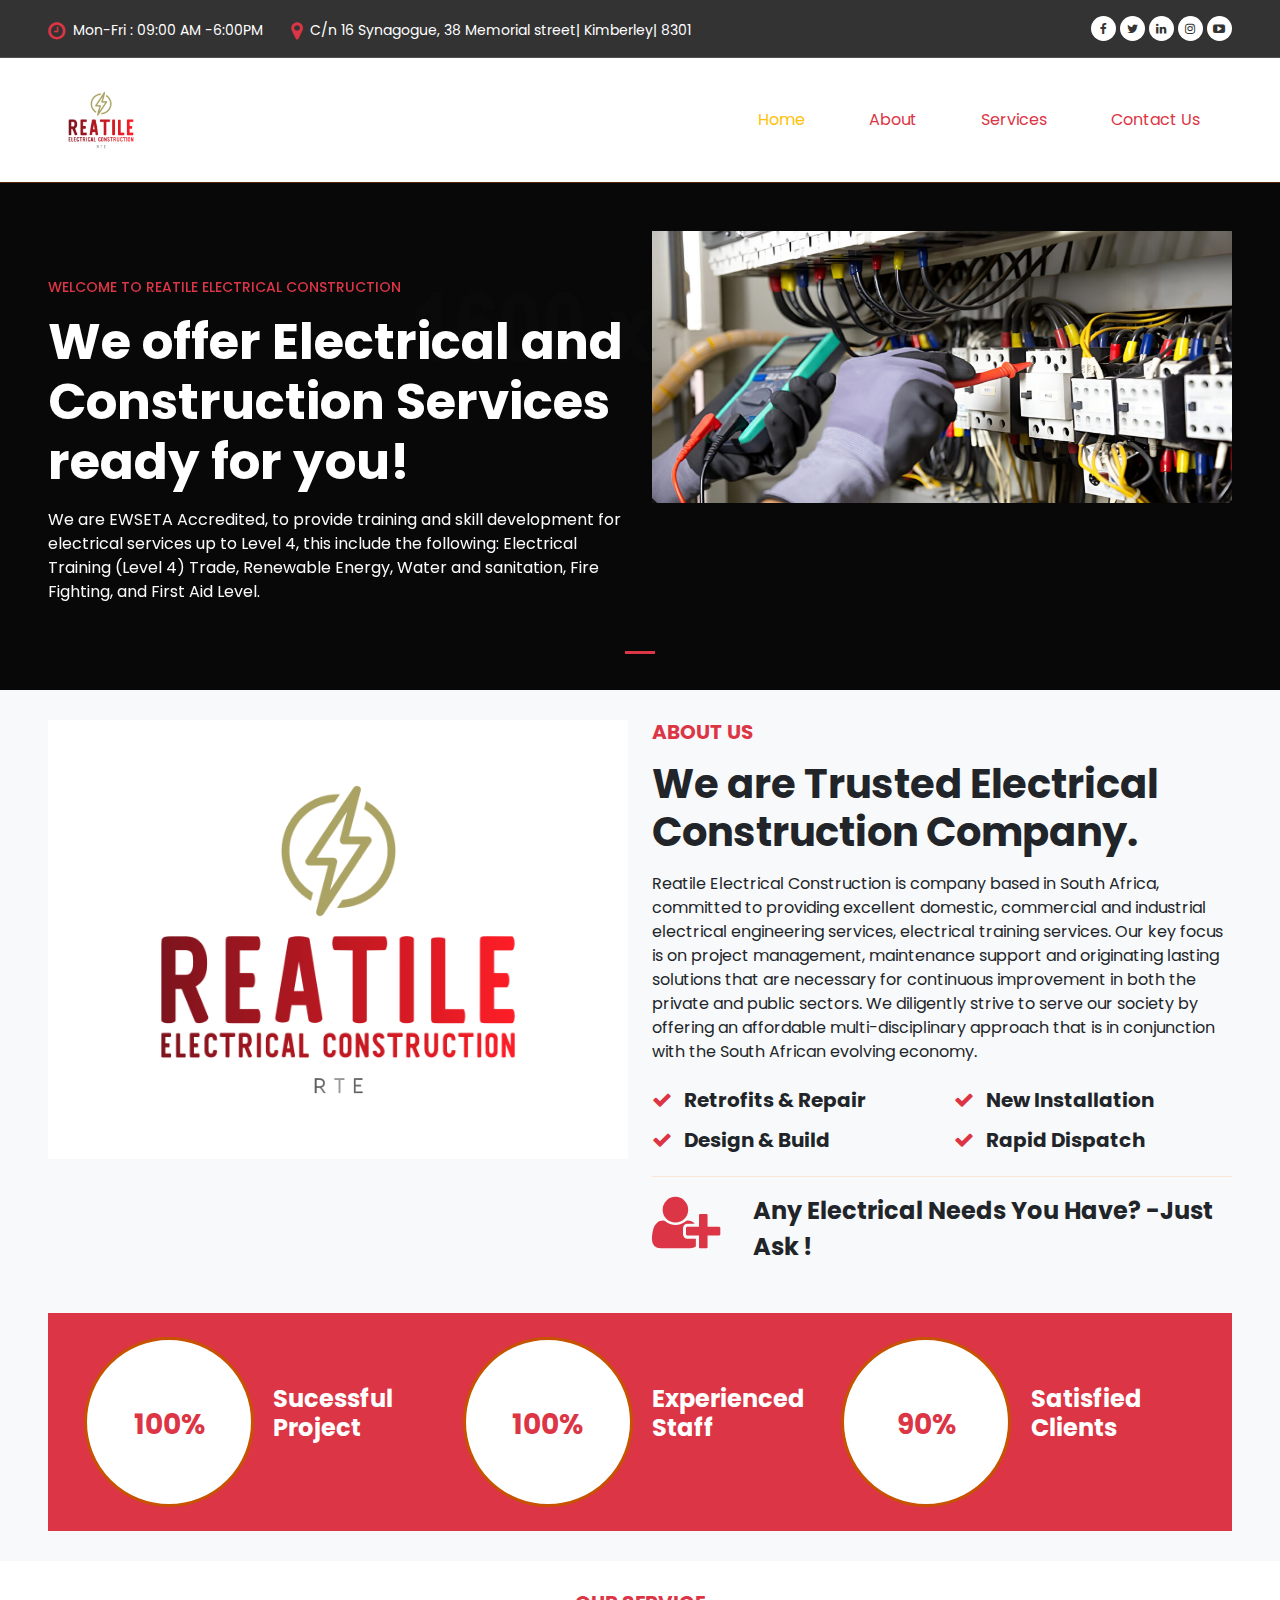
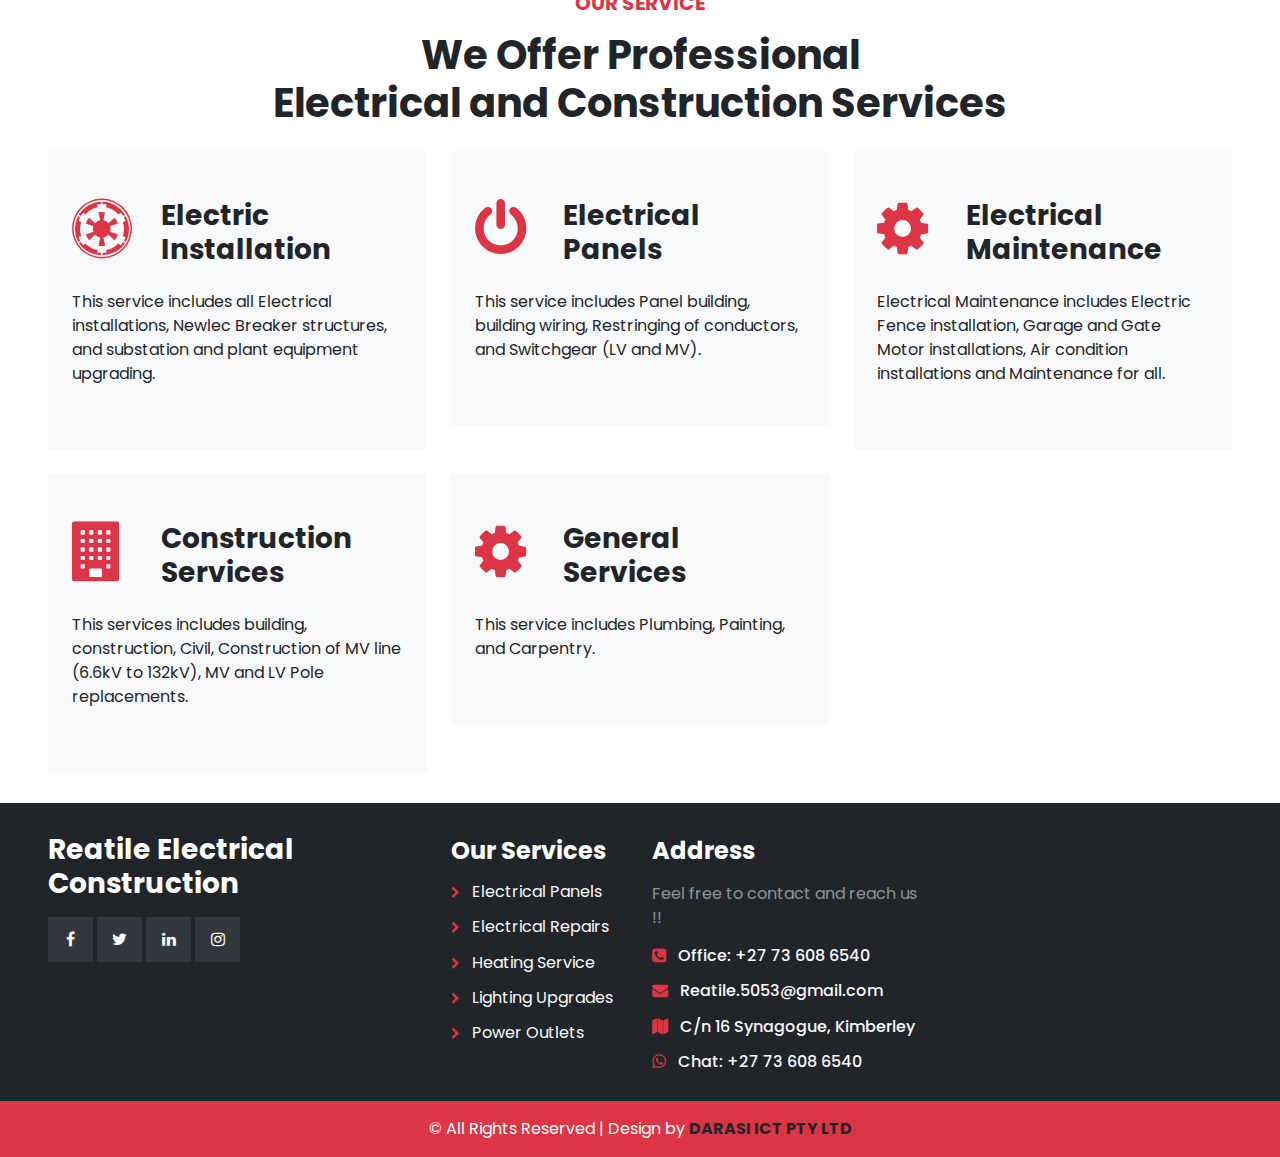
<file: index.html>
<!DOCTYPE html>
<html lang="en">
<head>
	<meta charset="utf-8">
	<meta http-equiv="X-UA-Compatible" content="IE=edge">
	<meta name="viewport" content="width=device-width, initial-scale=1">
	<title>Reatile.com</title>
	<link rel="icon" href="img/logo1.png" type="image/gif" />
	<link href="css/bootstrap.min.css" rel="stylesheet" >
	<link href="css/font-awesome.min.css" rel="stylesheet" >
	<link href="css/global.css" rel="stylesheet">
	<link href="css/index.css" rel="stylesheet">
	<link href="https://fonts.googleapis.com/css2?family=Poppins&display=swap" rel="stylesheet">
	<script src="js/bootstrap.bundle.min.js"></script>

</head>
<body>
<div class="main">
<div class="main_1 bg_backo">
  <section id="top" class="pt-3 pb-3">
<div class="container-fluid px-5">
 <div class="row top_1">
  <div class="col-md-8">
   <div class="top_1l mt-1">
    <ul class="mb-0 font_14">
		<li class="text-white d-inline-block"><i class="fa fa-clock-o me-1 col_oran fs-5 align-middle"></i>  Mon-Fri : 09:00 AM -6:00PM </li>
		<li class="text-white d-inline-block ms-4"><i class="fa fa-map-marker me-1 col_oran fs-5 align-middle"></i> C/n 16 Synagogue, 38 Memorial street| Kimberley| 8301 </li>
	</ul>
   </div>
  </div>
  <div class="col-md-4">
   <div class="top_1r text-end">
      <ul class="mb-0">
		<li class="text-white d-inline-block"><a class="bg-white d-block rounded-circle text-center col_purp font_12" href="#"><i class="fa fa-facebook"></i></a>  </li>
		<li class="text-white d-inline-block"><a class="bg-white d-block rounded-circle text-center col_purp font_12" href="#"><i class="fa fa-twitter"></i></a>  </li>
		<li class="text-white d-inline-block"><a class="bg-white d-block rounded-circle text-center col_purp font_12" href="#"><i class="fa fa-linkedin"></i></a>  </li>
		<li class="text-white d-inline-block"><a class="bg-white d-block rounded-circle text-center col_purp font_12" href="#"><i class="fa fa-instagram"></i></a>  </li>
		<li class="text-white d-inline-block"><a class="bg-white d-block rounded-circle text-center col_purp font_12" href="#"><i class="fa fa-youtube-play"></i></a>  </li>
	</ul>
   </div>
  </div>
 </div>
</div>
</section>
 <section id="header">
<nav class="navbar navbar-expand-md navbar-light pt-0 pb-0" id="navbar_sticky">
  <div class="container-fluid px-5">
    <div class="logo"><a href="index.html"><img src="img/logo1.png" alt="logo" /></a> </div>
    <button class="navbar-toggler" type="button" data-bs-toggle="collapse" data-bs-target="#navbarSupportedContent" aria-controls="navbarSupportedContent" aria-expanded="false" aria-label="Toggle navigation">
      <span class="navbar-toggler-icon"></span>
    </button>
    <div class="collapse navbar-collapse" id="navbarSupportedContent">
	   <ul class="navbar-nav mb-0 ms-auto">
        <li class="nav-item">
          <a class="nav-link active" aria-current="page" href="index.html">Home</a>
        </li>
		 
		<li class="nav-item">
          <a class="nav-link" href="about.html">About </a>
        </li>
		
		<li class="nav-item">
          <a class="nav-link" href="services.html">Services </a>
        </li>
		
		
		<li class="nav-item">
          <a class="nav-link" href="contact.html">Contact Us </a>
        </li>

      </ul>
	  
    </div>
  </div>
</nav>
</section>
<section id="center" class="center_home pt-5 pb-5 carousel_p">
 <div class="container-fluid px-5">
   <div class="row center_home1">
    <div class="col-md-12">
	  <div id="carouselExampleCaptions" class="carousel slide" data-bs-ride="carousel">
  <div class="carousel-indicators">
    <button type="button" data-bs-target="#carouselExampleCaptions" data-bs-slide-to="0" class="active" aria-label="Slide 1" aria-current="true"></button>
   
  </div>
  <div class="carousel-inner">
    <div class="carousel-item active">
      <div class="caption_i row">
		  <div class="col-md-6">
		   <div class="caption_il pt-5">
		    <h6 class="col_oran font_14 text-uppercase">Welcome to Reatile Electrical Construction</h6>
			<h1 class="text-white font_50 mt-3">We offer Electrical and Construction Services <br> ready for you!</h1>
			<p class="text-light mt-3">We are EWSETA Accredited, to provide training and skill
development for electrical services up to Level 4, this include the following: Electrical Training (Level 4) Trade, Renewable Energy, Water and sanitation, Fire Fighting, and First Aid Level.</p>
			
		   </div>
		  </div>
		  <div class="col-md-6">
		   <div class="caption_ir">
		     <div class="grid clearfix">
				  <figure class="effect-jazz mb-0">
					<a href="#"><img src="img/training.jpg" class="w-100" alt="abc"></a>
				  </figure>
			  </div>
		   </div>
		  </div>
		 </div>
    </div>
   
   
  </div>
</div>
	</div>
   </div>
 </div>
</section>
</div>
</div>
<section id="about_h" class="p_3 bg-light">
<div class="container-fluid px-5">
 <div class="row about_h1">
   <div class="col-md-6">
     <div class="about_h1l">
	   <div class="grid clearfix">
				  <figure class="effect-jazz mb-0">
					<a href="#"><img src="img/logo1.png" class="w-100" alt="abc"></a>
				  </figure>
			  </div>
	 </div>
   </div>
   <div class="col-md-6">
     <div class="about_h1r">
	   <h5 class="col_oran"> ABOUT US</h5>
	  <h1 class="mb-0 mt-3">We are Trusted Electrical Construction Company.</h1>
	  <p class="mt-3 mb-4">Reatile Electrical Construction is company based in South Africa, committed
to providing excellent domestic, commercial and industrial electrical engineering services,
electrical training services. Our key focus is on project management, maintenance support
and originating lasting solutions that are necessary for continuous improvement in both the
private and public sectors. We diligently strive to serve our society by offering an affordable
multi-disciplinary approach that is in conjunction with the South African evolving economy.</p>
	  <div class="about_h1ri row">
	   <div class="col-md-6">
	    <div class="about_h1ril">
		 <h5><i class="fa fa-check col_oran me-2"></i> Retrofits & Repair</h5>
		</div>
	   </div>
	   <div class="col-md-6">
	    <div class="about_h1ril">
		 <h5><i class="fa fa-check col_oran me-2"></i> New Installation</h5>
		</div>
	   </div>
	  </div>
	  <div class="about_h1ri row mt-2">
	   <div class="col-md-6">
	    <div class="about_h1ril">
		 <h5><i class="fa fa-check col_oran me-2"></i> Design & Build</h5>
		</div>
	   </div>
	   <div class="col-md-6">
	    <div class="about_h1ril">
		 <h5><i class="fa fa-check col_oran me-2"></i> Rapid Dispatch</h5>
		</div>
	   </div>
	  </div><hr class="mt-3 mb-3">
	  <div class="about_h1ri1 row mt-2">
	   <div class="col-md-2">
	    <div class="about_h1ri1l">
          <span class="lh-1 font_60 col_oran"><i class="fa fa-user-plus"></i></span>
		</div>
	   </div>
	   <div class="col-md-10">
	    <div class="about_h1ri1r">
	     <p class="fs-4 fw-bold mb-0">Any Electrical Needs You Have? -Just Ask !</p>
		</div>
	   </div>
	  </div>
	  
	 </div>
   </div>
 </div>
 <div class="row about_h2 mt-5 bg_oran p-4 mx-0">
   <div class="col-md-4">
      <div class="about_h2i row">
	   <div class="col-md-6">
	    <div class="about_h2il">
		 <h3 class="mb-0 d-inline-block bg-white col_oran rounded-circle text-center">100%</h3>
		</div>
	   </div>
	   <div class="col-md-6">
	    <div class="about_h2ir pt-5">
		 <h4 class="text-white mb-0">Sucessful <br> Project</h4>
		</div>
	   </div>
	  </div>
   </div>
   <div class="col-md-4">
      <div class="about_h2i row">
	   <div class="col-md-6">
	    <div class="about_h2il">
		 <h3 class="mb-0 d-inline-block bg-white col_oran rounded-circle text-center">100%</h3>
		</div>
	   </div>
	   <div class="col-md-6">
	    <div class="about_h2ir pt-5">
		 <h4 class="text-white mb-0">Experienced  <br> Staff</h4>
		</div>
	   </div>
	  </div>
   </div>
   <div class="col-md-4">
      <div class="about_h2i row">
	   <div class="col-md-6">
	    <div class="about_h2il">
		 <h3 class="mb-0 d-inline-block bg-white col_oran rounded-circle text-center">90%</h3>
		</div>
	   </div>
	   <div class="col-md-6">
	    <div class="about_h2ir pt-5">
		 <h4 class="text-white mb-0">Satisfied  <br> Clients</h4>
		</div>
	   </div>
	  </div>
   </div>
 </div>
</div>
</section>
<section id="serv_h" class="p_3">
<div class="container-fluid px-5">
 <div class="row serv_h1 text-center mb-4">
   <div class="col-md-12">
      <h5 class="col_oran"> OUR SERVICE</h5>
	  <h1 class="mb-0 mt-3">We Offer Professional<br> Electrical and Construction Services</h1>
   </div>
 </div>
 <div class="row serv_h2">
   
   <div class="col-md-4">
      <div class="serv_h2i bg-light p-5 px-4">
	   <div class="serv_h2i1 row">
	    <div class="col-md-3">
		 <div class="serv_h2i1l">
		  <span class="font_60 col_oran lh-1"><i class="fa fa-empire"></i></span>
		 </div>
		</div>
		<div class="col-md-9">
		 <div class="serv_h2i1r">
		  <h3>Electric  <br> Installation</h3>
		 </div>
		</div>
	   </div>
	   <p class="mt-3">This service includes all Electrical installations, Newlec Breaker structures, and substation and plant equipment upgrading.</p>
	   
	  </div>
   </div>
   <div class="col-md-4">
      <div class="serv_h2i bg-light p-5 px-4">
	   <div class="serv_h2i1 row">
	    <div class="col-md-3">
		 <div class="serv_h2i1l">
		  <span class="font_60 col_oran lh-1"><i class="fa fa-power-off"></i></span>
		 </div>
		</div>
		<div class="col-md-9">
		 <div class="serv_h2i1r">
		  <h3>Electrical <br> Panels</h3>
		 </div>
		</div>
	   </div>
	   <p class="mt-3">This service includes Panel building, building wiring, Restringing of conductors, and Switchgear (LV and MV).</p>
	   
	  </div>
   </div>
   <div class="col-md-4">
      <div class="serv_h2i bg-light p-5 px-4">
	   <div class="serv_h2i1 row">
	    <div class="col-md-3">
		 <div class="serv_h2i1l">
		  <span class="font_60 col_oran lh-1"><i class="fa fa-gear"></i></span>
		 </div>
		</div>
		<div class="col-md-9">
		 <div class="serv_h2i1r">
		  <h3>Electrical  <br> Maintenance</h3>
		 </div>
		</div>
	   </div>
	   <p class="mt-3">Electrical Maintenance includes Electric Fence installation, Garage and Gate Motor installations, Air condition installations and Maintenance for all.</p>
	   
	  </div>
   </div>
 </div>
 <div class="row serv_h2 mt-4">
  
   
   <div class="col-md-4">
      <div class="serv_h2i bg-light p-5 px-4">
	   <div class="serv_h2i1 row">
	    <div class="col-md-3">
		 <div class="serv_h2i1l">
		  <span class="font_60 col_oran lh-1"><i class="fa fa-building"></i></span>
		 </div>
		</div>
		<div class="col-md-9">
		 <div class="serv_h2i1r">
		  <h3>Construction	 <br> Services</h3>
		 </div>
		</div>
	   </div>
	   <p class="mt-3">This services includes building, construction, Civil, Construction of MV line (6.6kV to 132kV), MV and LV Pole replacements.</p>
	   
	  </div>
   </div>
   <div class="col-md-4">
      <div class="serv_h2i bg-light p-5 px-4">
	   <div class="serv_h2i1 row">
	    <div class="col-md-3">
		 <div class="serv_h2i1l">
		  <span class="font_60 col_oran lh-1"><i class="fa fa-gear"></i></span>
		 </div>
		</div>
		<div class="col-md-9">
		 <div class="serv_h2i1r">
		  <h3>General <br> Services</h3>
		 </div>
		</div>
	   </div>
	   <p class="mt-3">This service includes Plumbing, Painting, and Carpentry.</p>
	  
	  </div>
   </div>
 </div>
</div>
</section>








<section id="footer" class="p_3 bg-dark">
<div class="container-fluid px-5">
 
 <div class="row footer_2 ">
 
   <div class="col-md-4">
     <div class="footer_2i">
      <h3 class="mb-3"><a class="text-white" href="index.html"> Reatile Electrical Construction</a></h3>

	  <ul class="mb-0">
		<li class="text-white d-inline-block"><a class="d-block  text-center" href="#"><i class="fa fa-facebook"></i></a>  </li>
		<li class="text-white d-inline-block"><a class="d-block  text-center" href="#"><i class="fa fa-twitter"></i></a>  </li>
		<li class="text-white d-inline-block"><a class="d-block  text-center" href="#"><i class="fa fa-linkedin"></i></a>  </li>
		<li class="text-white d-inline-block"><a class="d-block  text-center " href="#"><i class="fa fa-instagram"></i></a>  </li>
	</ul>
	 </div>
   </div>
   <div class="col-md-2">
     <div class="footer_2i">
      <h4 class="text-white mb-3 mt-1">Our Services</h4>
	 <div class="row footer_2ism">
	 <h6 class="fw-normal col-md-12 col-6"><a class="text-light" href="#"><i class="fa fa-chevron-right me-2 col_oran font_12"></i> Electrical Panels</a></h6>
	 <h6 class="fw-normal mt-2 col-md-12 col-6"><a class="text-light" href="#"><i class="fa fa-chevron-right me-2 col_oran font_12"></i> Electrical Repairs</a></h6>
	 <h6 class="fw-normal mt-2 col-md-12 col-6"><a class="text-light" href="#"><i class="fa fa-chevron-right me-2 col_oran font_12"></i> Heating Service</a></h6>
	 <h6 class="fw-normal mt-2 col-md-12 col-6"><a class="text-light" href="#"><i class="fa fa-chevron-right me-2 col_oran font_12"></i> Lighting Upgrades</a></h6>
	 <h6 class="fw-normal mt-2 col-md-12 col-6"><a class="text-light" href="#"><i class="fa fa-chevron-right me-2 col_oran font_12"></i> Power Outlets</a></h6>

	 </div>
	 </div>
   </div>
   <div class="col-md-3">
     <div class="footer_2i">
      <h4 class="text-white mb-3 mt-1">Address</h4>
	   <p class="text-white-50">Feel free to contact and reach us !!</p>
	 <h6 class="text-light"><i class="fa fa-phone-square col_oran me-2"></i> Office: +27 73 608 6540</h6>
	   <h6 class="text-light mt-3"><i class="fa fa-envelope col_oran me-2"></i> Reatile.5053@gmail.com</h6>
	   <h6 class="text-light mt-3"><i class="fa fa-map col_oran me-2"></i> C/n 16 Synagogue, Kimberley</h6>
	   <h6 class="text-light mt-3 mb-0"><i class="fa fa-whatsapp col_oran me-2"></i> Chat: +27 73 608 6540</h6>
	 </div>
   </div>
   
 </div>
 
</div>
</section>

<section id="footer_b" class="pt-3 pb-3 bg_oran">
<div class="container-fluid px-5">
 <div class="row footer_b1 text-center">
   <div class="col-md-12">
       <p class="mb-0 text-white">© All Rights Reserved | Design by <a class="fw-bold text-dark" href="https://dau14.github.io/DarasiICT/">DARASI ICT PTY LTD</a></p>
   </div>
 </div>
</div>
</section>

<script>
window.onscroll = function() {myFunction()};
var navbar_sticky = document.getElementById("navbar_sticky");
var sticky = navbar_sticky.offsetTop;
var navbar_height = document.querySelector('.navbar').offsetHeight;
function myFunction() {
  if (window.pageYOffset >= sticky + navbar_height) {
    navbar_sticky.classList.add("sticky")
	document.body.style.paddingTop = navbar_height + 'px';
  } else {
    navbar_sticky.classList.remove("sticky");
	document.body.style.paddingTop = '0'
  }
}
</script>

</body>


</html>
</file>
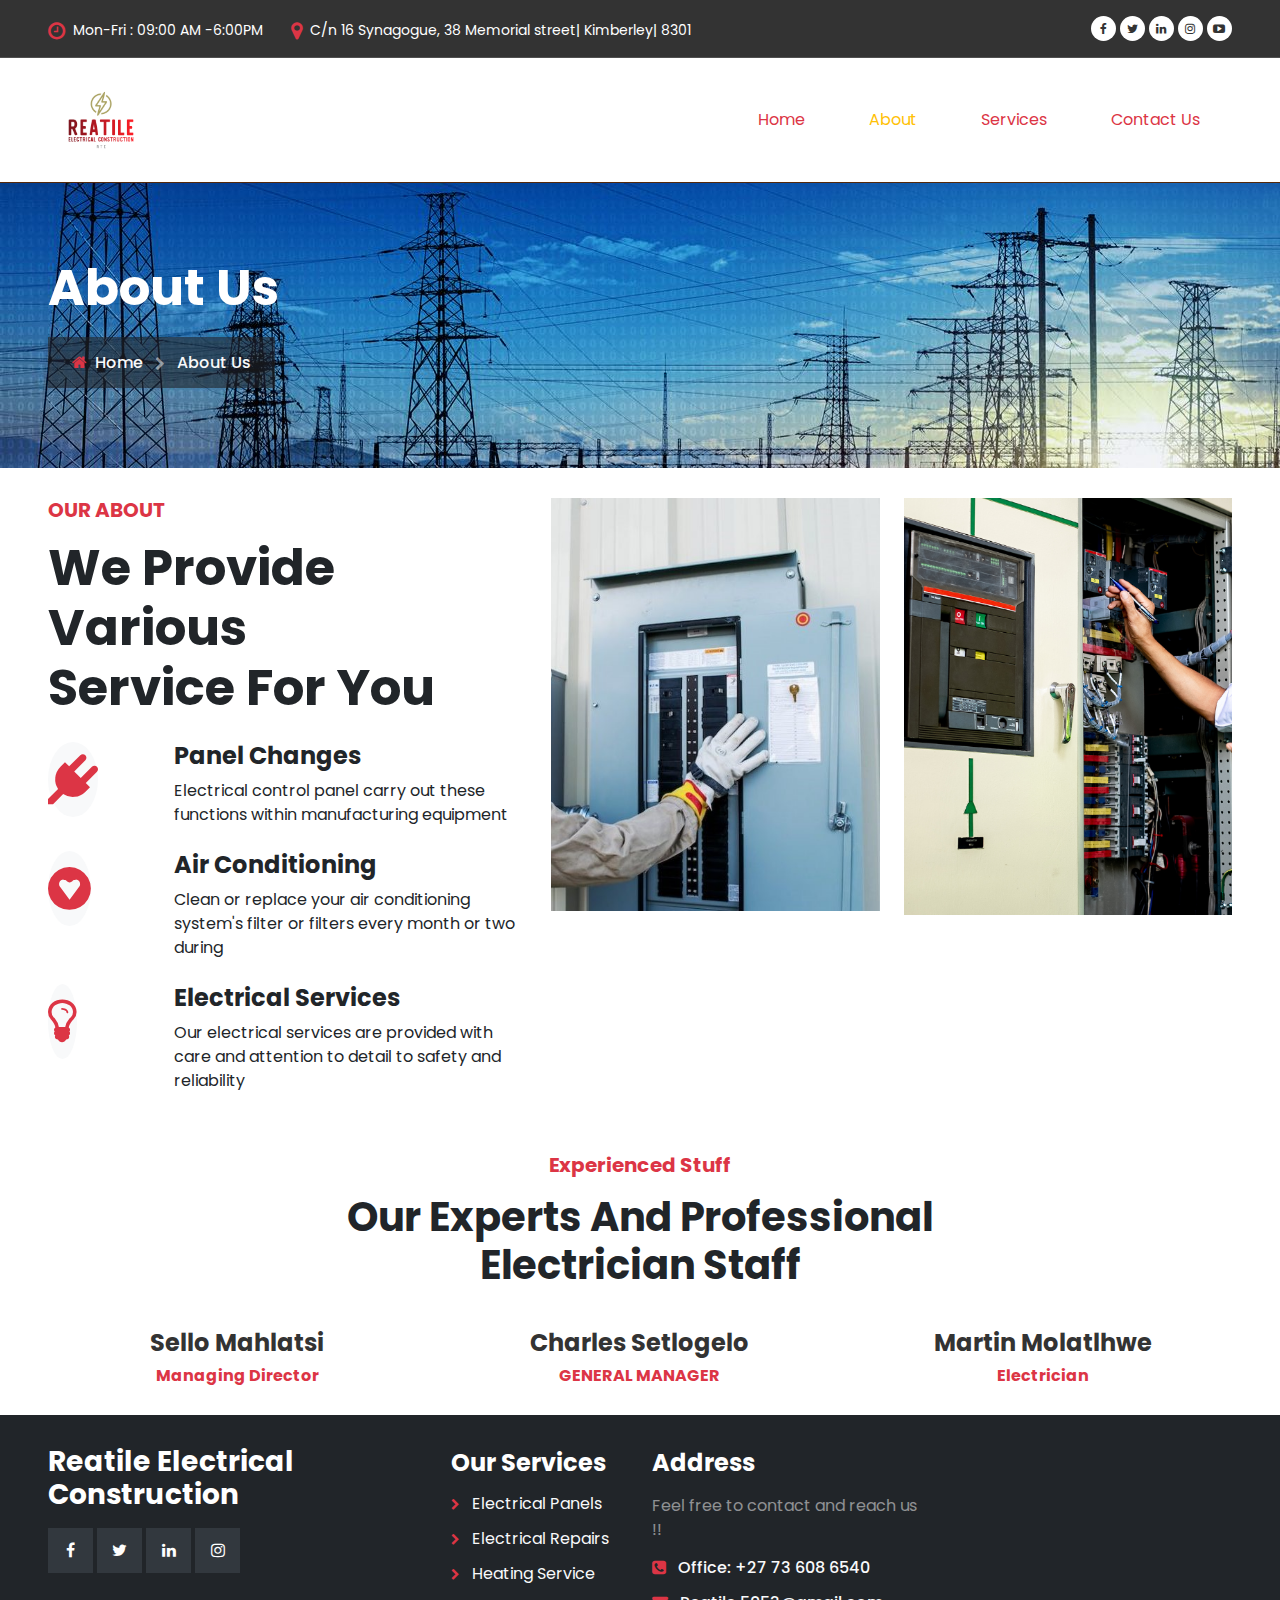
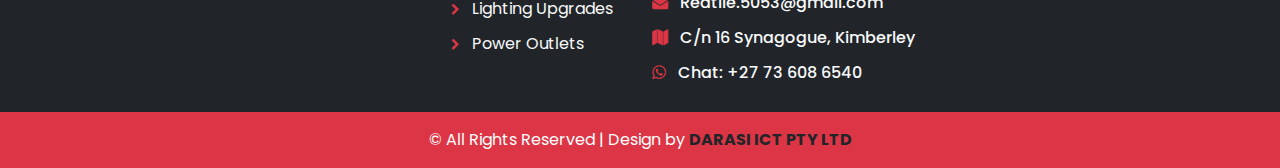
<file: about.html>
<!DOCTYPE html>
<html lang="en">
<head>
	<meta charset="utf-8">
	<meta http-equiv="X-UA-Compatible" content="IE=edge">
	<meta name="viewport" content="width=device-width, initial-scale=1">
	<title>Reatile.com</title>
		<link rel="icon" href="img/logo1.png" type="image/gif" />
	<link href="css/bootstrap.min.css" rel="stylesheet" >
	<link href="css/font-awesome.min.css" rel="stylesheet" >
	<link href="css/global.css" rel="stylesheet">
	<link href="css/index.css" rel="stylesheet">
	<link href="https://fonts.googleapis.com/css2?family=Poppins&display=swap" rel="stylesheet">
	<script src="js/bootstrap.bundle.min.js"></script>

</head>
<body>
<div class="main_about">
<div class="main_1 bg_backn">
  <section id="top" class="pt-3 pb-3">
<div class="container-fluid px-5">
 <div class="row top_1">
  <div class="col-md-8">
   <div class="top_1l mt-1">
    <ul class="mb-0 font_14">
		<li class="text-white d-inline-block"><i class="fa fa-clock-o me-1 col_oran fs-5 align-middle"></i>  Mon-Fri : 09:00 AM -6:00PM </li>
		<li class="text-white d-inline-block ms-4"><i class="fa fa-map-marker me-1 col_oran fs-5 align-middle"></i> C/n 16 Synagogue, 38 Memorial street| Kimberley| 8301 </li>
	</ul>
   </div>
  </div>
  <div class="col-md-4">
   <div class="top_1r text-end">
      <ul class="mb-0">
		<li class="text-white d-inline-block"><a class="bg-white d-block rounded-circle text-center col_purp font_12" href="#"><i class="fa fa-facebook"></i></a>  </li>
		<li class="text-white d-inline-block"><a class="bg-white d-block rounded-circle text-center col_purp font_12" href="#"><i class="fa fa-twitter"></i></a>  </li>
		<li class="text-white d-inline-block"><a class="bg-white d-block rounded-circle text-center col_purp font_12" href="#"><i class="fa fa-linkedin"></i></a>  </li>
		<li class="text-white d-inline-block"><a class="bg-white d-block rounded-circle text-center col_purp font_12" href="#"><i class="fa fa-instagram"></i></a>  </li>
		<li class="text-white d-inline-block"><a class="bg-white d-block rounded-circle text-center col_purp font_12" href="#"><i class="fa fa-youtube-play"></i></a>  </li>
	</ul>
   </div>
  </div>
 </div>
</div>
</section>
<section id="header">
<nav class="navbar navbar-expand-md navbar-light pt-0 pb-0" id="navbar_sticky">
  <div class="container-fluid px-5">
    <div class="logo"><a href="index.html"><img src="img/logo1.png" alt="logo" /></a> </div>
    <button class="navbar-toggler" type="button" data-bs-toggle="collapse" data-bs-target="#navbarSupportedContent" aria-controls="navbarSupportedContent" aria-expanded="false" aria-label="Toggle navigation">
      <span class="navbar-toggler-icon"></span>
    </button>
    <div class="collapse navbar-collapse" id="navbarSupportedContent">
	   <ul class="navbar-nav mb-0 ms-auto">
        <li class="nav-item">
          <a class="nav-link" href="index.html">Home</a>
        </li>
		 
		<li class="nav-item">
          <a class="nav-link active" aria-current="page" href="about.html">About </a>
        </li>
		
		<li class="nav-item">
          <a class="nav-link" href="services.html">Services </a>
        </li>
		
		
		<li class="nav-item">
          <a class="nav-link" href="contact.html">Contact Us </a>
        </li>

      </ul>
	  
    </div>
  </div>
</nav>
</section>
<section id="center" class="center_o">
 <div class="container-fluid px-5">
   <div class="row center_o1">
      <div class="col-md-12">
	   <h1 class="font_50 text-white lh-1">About Us</h1>
	   <h6 class="d-inline-block text-light p-3 px-4 mb-0 mt-3"><a class="text-light" href="#"><i class="fa fa-home me-1 col_oran"></i> Home</a> <span><i class="fa fa-chevron-right text-white-50 mx-2 align-middle font_14"></i></span> About Us</h6>
	  </div>
   </div>
 </div>
</section>
</div>
</div>

<section id="about_pg" class="p_3">
 <div class="container-fluid px-5">
   <div class="row about_pg1">
      <div class="col-md-5">
	    <div class="about_pg1l">
		      <h5 class="col_oran"> OUR ABOUT</h5>
	  <h1 class="mb-0 mt-3 font_50">We Provide Various <br> Service For You</h1>
	  <div class="about_pg1li row mt-4">
	  <div class="col-md-3">
	   <div class="about_pg1lil">
	    <span class="col_oran font_50 bg-light text-center rounded-circle d-inline-block"><i class="fa fa-plug"></i></span>
	   </div>
	  </div>
	  <div class="col-md-9">
	   <div class="about_pg1lir">
	    <h4>Panel Changes</h4>
		<p class="mt-2 mb-0">Electrical control panel carry out these functions within manufacturing equipment</p>
	   </div>
	  </div>
	 </div>
	 <div class="about_pg1li row mt-4">
	  <div class="col-md-3">
	   <div class="about_pg1lil">
	    <span class="col_oran font_50 bg-light text-center rounded-circle d-inline-block"><i class="fa fa-gratipay"></i></span>
	   </div>
	  </div>
	  <div class="col-md-9">
	   <div class="about_pg1lir">
	    <h4>Air Conditioning</h4>
		<p class="mt-2 mb-0">Clean or replace your air conditioning system's filter or filters every month or two during</p>
	   </div>
	  </div>
	 </div>
	 <div class="about_pg1li row mt-4">
	  <div class="col-md-3">
	   <div class="about_pg1lil">
	    <span class="col_oran font_50 bg-light text-center rounded-circle d-inline-block"><i class="fa fa-lightbulb-o"></i></span>
	   </div>
	  </div>
	  <div class="col-md-9">
	   <div class="about_pg1lir">
	    <h4>Electrical Services</h4>
		<p class="mt-2 mb-0">Our electrical services are provided with care and attention to detail to safety and reliability</p>
	   </div>
	  </div>
	 </div>
		</div>
	  </div>
	  <div class="col-md-7">
	    <div class="about_pg1r">
		 <div class="about_pg1ri row">
		  <div class="col-md-6">
		   <div class="about_pg1ril">
		     <div class="grid clearfix">
				  <figure class="effect-jazz mb-0">
					<a href="#"><img src="img/maint.jpg" class="w-100" alt="abc"></a>
				  </figure>
			  </div>
		   </div>
		  </div>
		  <div class="col-md-6">
		   <div class="about_pg1rir">
		     <div class="grid clearfix">
				  <figure class="effect-jazz mb-0">
					<a href="#"><img src="img/aircon.png" class="w-100" alt="abc"></a>
				  </figure>
			  </div>
		   </div>
		  </div>
		</div>
		</div>
	  </div>
   </div>
 </div>
</section>




<section id="team_h" class="p_3">
<div class="container-fluid px-5">
 <div class="row serv_h1 text-center mb-4">
   <div class="col-md-12">
      <h5 class="col_oran">Experienced Stuff</h5>
	  <h1 class="mb-0 mt-3">Our Experts And Professional <br> Electrician Staff</h1>
   </div>
 </div>
 <div class="row team_h1">
   <div class="col-md-4">
      <div class="team_h1i">
	    <div class="team_h1i1 position-relative">
		  <div class="team_h1i1i">
		    <div class="grid clearfix">
				  
			  </div> 
		  </div>
		  
		</div>
		<div class="team_h1i2 text-center">
		 <h4 class="mt-3"><a href="#">Sello Mahlatsi</a></h4>
		 <h5 class="col_oran fs-6 mb-0">Managing Director</h5>
		</div>
	  </div>
   </div>
   <div class="col-md-4">
      <div class="team_h1i">
	    <div class="team_h1i1 position-relative">
		  <div class="team_h1i1i">
		    <div class="grid clearfix">
				  
			  </div>
		  </div>
		  
		</div>
		<div class="team_h1i2 text-center">
		 <h4 class="mt-3"><a href="#">Charles Setlogelo</a></h4>
		 <h5 class="col_oran fs-6 text-uppercase mb-0">General Manager </h5>
		</div>
	  </div>
   </div>
   <div class="col-md-4">
      <div class="team_h1i">
	    <div class="team_h1i1 position-relative">
		  <div class="team_h1i1i">
		    <div class="grid clearfix">
				  
			  </div>
		  </div>
		 
		</div>
		<div class="team_h1i2 text-center">
		 <h4 class="mt-3"><a href="#">Martin Molatlhwe</a></h4>
		 <h5 class="col_oran fs-6 mb-0">Electrician</h5>
		</div>
	  </div>
   </div>

 </div>
</div>
</section>

<section id="footer" class="p_3 bg-dark">
<div class="container-fluid px-5">
 
 <div class="row footer_2 ">
 
   <div class="col-md-4">
     <div class="footer_2i">
      <h3 class="mb-3"><a class="text-white" href="index.html"> Reatile Electrical Construction</a></h3>

	  <ul class="mb-0">
		<li class="text-white d-inline-block"><a class="d-block  text-center" href="#"><i class="fa fa-facebook"></i></a>  </li>
		<li class="text-white d-inline-block"><a class="d-block  text-center" href="#"><i class="fa fa-twitter"></i></a>  </li>
		<li class="text-white d-inline-block"><a class="d-block  text-center" href="#"><i class="fa fa-linkedin"></i></a>  </li>
		<li class="text-white d-inline-block"><a class="d-block  text-center " href="#"><i class="fa fa-instagram"></i></a>  </li>
	</ul>
	 </div>
   </div>
   <div class="col-md-2">
     <div class="footer_2i">
      <h4 class="text-white mb-3 mt-1">Our Services</h4>
	 <div class="row footer_2ism">
	 <h6 class="fw-normal col-md-12 col-6"><a class="text-light" href="#"><i class="fa fa-chevron-right me-2 col_oran font_12"></i> Electrical Panels</a></h6>
	 <h6 class="fw-normal mt-2 col-md-12 col-6"><a class="text-light" href="#"><i class="fa fa-chevron-right me-2 col_oran font_12"></i> Electrical Repairs</a></h6>
	 <h6 class="fw-normal mt-2 col-md-12 col-6"><a class="text-light" href="#"><i class="fa fa-chevron-right me-2 col_oran font_12"></i> Heating Service</a></h6>
	 <h6 class="fw-normal mt-2 col-md-12 col-6"><a class="text-light" href="#"><i class="fa fa-chevron-right me-2 col_oran font_12"></i> Lighting Upgrades</a></h6>
	 <h6 class="fw-normal mt-2 col-md-12 col-6"><a class="text-light" href="#"><i class="fa fa-chevron-right me-2 col_oran font_12"></i> Power Outlets</a></h6>

	 </div>
	 </div>
   </div>
   <div class="col-md-3">
     <div class="footer_2i">
      <h4 class="text-white mb-3 mt-1">Address</h4>
	   <p class="text-white-50">Feel free to contact and reach us !!</p>
	 <h6 class="text-light"><i class="fa fa-phone-square col_oran me-2"></i> Office: +27 73 608 6540</h6>
	   <h6 class="text-light mt-3"><i class="fa fa-envelope col_oran me-2"></i> Reatile.5053@gmail.com</h6>
	   <h6 class="text-light mt-3"><i class="fa fa-map col_oran me-2"></i> C/n 16 Synagogue, Kimberley</h6>
	   <h6 class="text-light mt-3 mb-0"><i class="fa fa-whatsapp col_oran me-2"></i> Chat: +27 73 608 6540</h6>
	 </div>
   </div>
   
 </div>
 
</div>
</section>

<section id="footer_b" class="pt-3 pb-3 bg_oran">
<div class="container-fluid px-5">
 <div class="row footer_b1 text-center">
   <div class="col-md-12">
       <p class="mb-0 text-white">© All Rights Reserved | Design by <a class="fw-bold text-dark" href="https://dau14.github.io/DarasiICT/">DARASI ICT PTY LTD</a></p>
   </div>
 </div>
</div>
</section>

<script>
window.onscroll = function() {myFunction()};
var navbar_sticky = document.getElementById("navbar_sticky");
var sticky = navbar_sticky.offsetTop;
var navbar_height = document.querySelector('.navbar').offsetHeight;
function myFunction() {
  if (window.pageYOffset >= sticky + navbar_height) {
    navbar_sticky.classList.add("sticky")
	document.body.style.paddingTop = navbar_height + 'px';
  } else {
    navbar_sticky.classList.remove("sticky");
	document.body.style.paddingTop = '0'
  }
}
</script>

</body>


</html>
</file>
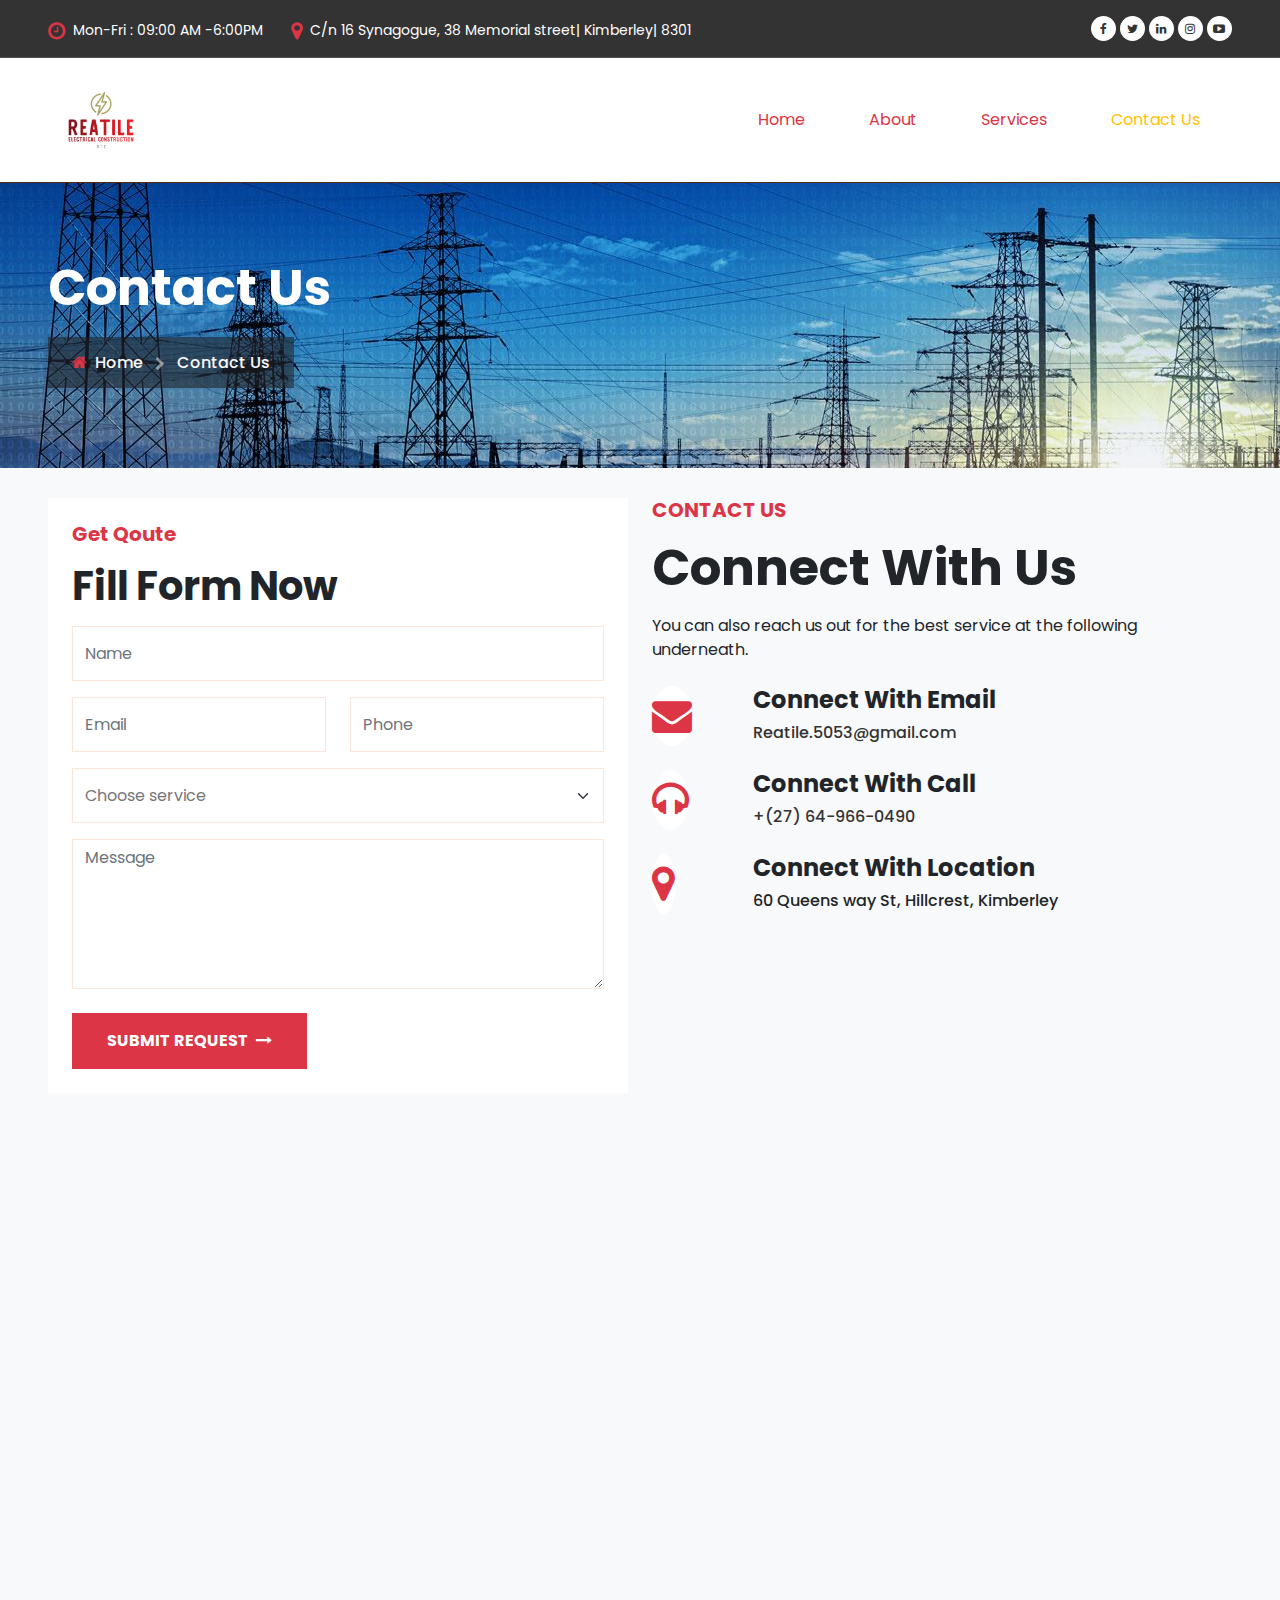
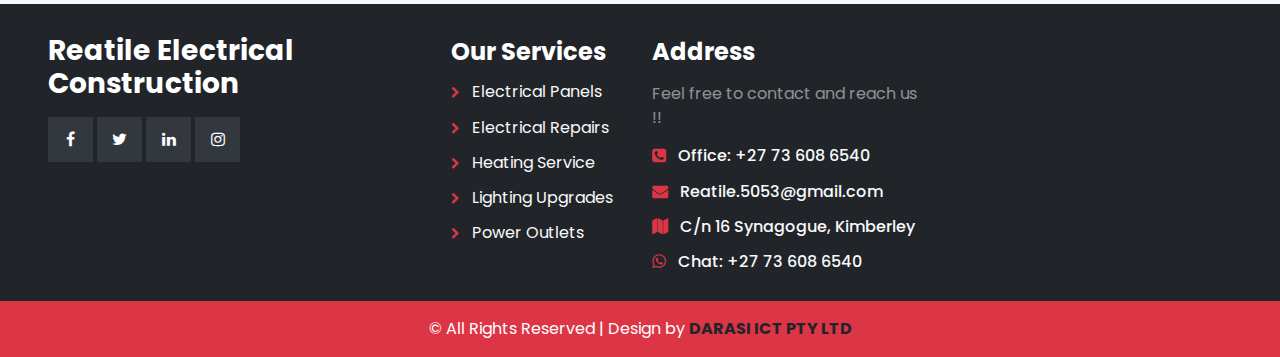
<file: contact.html>
<!DOCTYPE html>
<html lang="en">
<head>
	<meta charset="utf-8">
	<meta http-equiv="X-UA-Compatible" content="IE=edge">
	<meta name="viewport" content="width=device-width, initial-scale=1">
	<title>Reatile.com</title>
		<link rel="icon" href="img/logo1.png" type="image/gif" />
	<link href="css/bootstrap.min.css" rel="stylesheet" >
	<link href="css/font-awesome.min.css" rel="stylesheet" >
	<link href="css/global.css" rel="stylesheet">
	<link href="css/index.css" rel="stylesheet">
	<link href="https://fonts.googleapis.com/css2?family=Poppins&display=swap" rel="stylesheet">
	<script src="js/bootstrap.bundle.min.js"></script>

</head>
<body>
<div class="main_cont">
<div class="main_1 bg_backn">
  <section id="top" class="pt-3 pb-3">
<div class="container-fluid px-5">
 <div class="row top_1">
  <div class="col-md-8">
   <div class="top_1l mt-1">
    <ul class="mb-0 font_14">
		<li class="text-white d-inline-block"><i class="fa fa-clock-o me-1 col_oran fs-5 align-middle"></i>  Mon-Fri : 09:00 AM -6:00PM </li>
		<li class="text-white d-inline-block ms-4"><i class="fa fa-map-marker me-1 col_oran fs-5 align-middle"></i> C/n 16 Synagogue, 38 Memorial street| Kimberley| 8301 </li>
	</ul>
   </div>
  </div>
  <div class="col-md-4">
   <div class="top_1r text-end">
      <ul class="mb-0">
		<li class="text-white d-inline-block"><a class="bg-white d-block rounded-circle text-center col_purp font_12" href="#"><i class="fa fa-facebook"></i></a>  </li>
		<li class="text-white d-inline-block"><a class="bg-white d-block rounded-circle text-center col_purp font_12" href="#"><i class="fa fa-twitter"></i></a>  </li>
		<li class="text-white d-inline-block"><a class="bg-white d-block rounded-circle text-center col_purp font_12" href="#"><i class="fa fa-linkedin"></i></a>  </li>
		<li class="text-white d-inline-block"><a class="bg-white d-block rounded-circle text-center col_purp font_12" href="#"><i class="fa fa-instagram"></i></a>  </li>
		<li class="text-white d-inline-block"><a class="bg-white d-block rounded-circle text-center col_purp font_12" href="#"><i class="fa fa-youtube-play"></i></a>  </li>
	</ul>
   </div>
  </div>
 </div>
</div>
</section>
<section id="header">
<nav class="navbar navbar-expand-md navbar-light pt-0 pb-0" id="navbar_sticky">
  <div class="container-fluid px-5">
    <div class="logo"><a href="index.html"><img src="img/logo1.png" alt="logo" /></a> </div>
    <button class="navbar-toggler" type="button" data-bs-toggle="collapse" data-bs-target="#navbarSupportedContent" aria-controls="navbarSupportedContent" aria-expanded="false" aria-label="Toggle navigation">
      <span class="navbar-toggler-icon"></span>
    </button>
    <div class="collapse navbar-collapse" id="navbarSupportedContent">
	   <ul class="navbar-nav mb-0 ms-auto">
        <li class="nav-item">
          <a class="nav-link" href="index.html">Home</a>
        </li>
		 
		<li class="nav-item">
          <a class="nav-link" href="about.html">About </a>
        </li>
		
		<li class="nav-item">
          <a class="nav-link" href="services.html">Services </a>
        </li>
		
		
		<li class="nav-item">
          <a class="nav-link active" aria-current="page" href="contact.html">Contact Us </a>
        </li>

      </ul>
	  
    </div>
  </div>
</nav>

</section>
<section id="center" class="center_o">
 <div class="container-fluid px-5">
   <div class="row center_o1">
      <div class="col-md-12">
	   <h1 class="font_50 text-white lh-1">Contact Us</h1>
	   <h6 class="d-inline-block text-light p-3 px-4 mb-0 mt-3"><a class="text-light" href="#"><i class="fa fa-home me-1 col_oran"></i> Home</a> <span><i class="fa fa-chevron-right text-white-50 mx-2 align-middle font_14"></i></span> Contact Us</h6>
	  </div>
   </div>
 </div>
</section>
</div>
</div>

<section id="contact" class="p_3 bg-light">
 <div class="container-fluid px-5">
   <div class="contact_1 row">
    <div class="col-md-6">
	<div class="contact_1l">
	   <div class="visit_1l p-4 bg-white">
	     <h5 class="col_oran"> Get Qoute </h5>
	  <h1 class="mb-0 mt-3 mb-3">Fill Form Now</h1>
	  <form action="https://formsubmit.co/el/widopo" method="POST" />
	  <input class="form-control" name="Name" placeholder="Name" type="text">
	  <div class="visit_1li row mt-3">
	   <div class="col-md-6">
	    <div class="visit_1lil">
		  <input class="form-control"name="Email" placeholder="Email" type="text">
		</div>
	   </div>
	   <div class="col-md-6">
	    <div class="visit_1lil">
		  <input class="form-control" name="Phone Number" placeholder="Phone" type="text">
		</div>
	   </div>
	  </div>
	  <select class="form-select mt-3"><option name="Service needed" value="choose service">Choose service</option>
	  <option value="Maintanance">Maintanance</option><option value="air conditioning">air conditioning</option><option value="heating service">heating service</option><option value="electric installation">electric installation</option></select>
	  <textarea placeholder="Message" name="Message" class="form-control form_text mt-3"></textarea>
	  <h6 class="mb-0 mt-4"><a class="button_1" href="#">SUBMIT REQUEST <i class="fa fa-long-arrow-right ms-1"></i></a></h6>
	   </div>
	 </div>
	</div>
	<div class="col-md-6">
	 <div class="contact_1r">
	   <h5 class="col_oran"> CONTACT US</h5>
	  <h1 class="mb-0 mt-3 font_50">Connect With Us</h1>
	  <p class="mt-3 mb-4">You can also reach us out for the best service at the following underneath.</p>
	   <div class="about_pg1li row">
	  <div class="col-md-2">
	   <div class="about_pg1lil">
	    <span class="col_oran fs-1 bg-white text-center rounded-circle d-inline-block"><i class="fa fa-envelope"></i></span>
	   </div>
	  </div>
	  <div class="col-md-10">
	   <div class="about_pg1lir">
	    <h4>Connect With Email</h4>
		<h6 class="mb-0"><a href="#">Reatile.5053@gmail.com</a></h6>
	   </div>
	  </div>
	 </div>
	 <div class="about_pg1li row mt-4">
	  <div class="col-md-2">
	   <div class="about_pg1lil">
	    <span class="col_oran fs-1 bg-white text-center rounded-circle d-inline-block"><i class="fa fa-headphones"></i></span>
	   </div>
	  </div>
	  <div class="col-md-10">
	   <div class="about_pg1lir">
	    <h4>Connect With Call</h4>
		<h6 class="mb-0"><a href="#">+(27) 64-966-0490</a></h6>
	   </div>
	  </div>
	 </div>
	 <div class="about_pg1li row mt-4">
	  <div class="col-md-2">
	   <div class="about_pg1lil">
	    <span class="col_oran fs-1 bg-white text-center rounded-circle d-inline-block"><i class="fa fa-map-marker"></i></span>
	   </div>
	  </div>
	  <div class="col-md-10">
	   <div class="about_pg1lir">
	    <h4>Connect With Location</h4>
		<h6 class="mb-0">60 Queens way St, Hillcrest, Kimberley</h6>
	   </div>
	  </div>
	 </div>
	 </div>
	</div>
   </div>
   <div class="row contact_2 mt-4">
   <div class="col-md-12">
   <iframe src="https://www.google.com/maps/embed?pb=!1m18!1m12!1m3!1d3498.024060810435!2d24.76874937524454!3d-28.748698572406575!2m3!1f0!2f0!3f0!3m2!1i1024!2i768!4f13.1!3m3!1m2!1s0x1e9b1bb0f87036f9%3A0xbfdc90abbe8a2333!2s16%20Synagogue%20St%2C%20Memorial%20Road%20Area%2C%20Kimberley%2C%208301!5e0!3m2!1sen!2sza!4v1729858167944!5m2!1sen!2sza"  height="450" style="border:0;" width= 100%;" allowfullscreen="" ></iframe> </div>  
  </div>
 </div>
</section>

<section id="footer" class="p_3 bg-dark">
<div class="container-fluid px-5">
 
 <div class="row footer_2 ">
 
   <div class="col-md-4">
     <div class="footer_2i">
      <h3 class="mb-3"><a class="text-white" href="index.html"> Reatile Electrical Construction</a></h3>

	  <ul class="mb-0">
		<li class="text-white d-inline-block"><a class="d-block  text-center" href="#"><i class="fa fa-facebook"></i></a>  </li>
		<li class="text-white d-inline-block"><a class="d-block  text-center" href="#"><i class="fa fa-twitter"></i></a>  </li>
		<li class="text-white d-inline-block"><a class="d-block  text-center" href="#"><i class="fa fa-linkedin"></i></a>  </li>
		<li class="text-white d-inline-block"><a class="d-block  text-center " href="#"><i class="fa fa-instagram"></i></a>  </li>
	</ul>
	 </div>
   </div>
   <div class="col-md-2">
     <div class="footer_2i">
      <h4 class="text-white mb-3 mt-1">Our Services</h4>
	 <div class="row footer_2ism">
	 <h6 class="fw-normal col-md-12 col-6"><a class="text-light" href="#"><i class="fa fa-chevron-right me-2 col_oran font_12"></i> Electrical Panels</a></h6>
	 <h6 class="fw-normal mt-2 col-md-12 col-6"><a class="text-light" href="#"><i class="fa fa-chevron-right me-2 col_oran font_12"></i> Electrical Repairs</a></h6>
	 <h6 class="fw-normal mt-2 col-md-12 col-6"><a class="text-light" href="#"><i class="fa fa-chevron-right me-2 col_oran font_12"></i> Heating Service</a></h6>
	 <h6 class="fw-normal mt-2 col-md-12 col-6"><a class="text-light" href="#"><i class="fa fa-chevron-right me-2 col_oran font_12"></i> Lighting Upgrades</a></h6>
	 <h6 class="fw-normal mt-2 col-md-12 col-6"><a class="text-light" href="#"><i class="fa fa-chevron-right me-2 col_oran font_12"></i> Power Outlets</a></h6>

	 </div>
	 </div>
   </div>
   <div class="col-md-3">
     <div class="footer_2i">
      <h4 class="text-white mb-3 mt-1">Address</h4>
	   <p class="text-white-50">Feel free to contact and reach us !!</p>
	 <h6 class="text-light"><i class="fa fa-phone-square col_oran me-2"></i> Office: +27 73 608 6540</h6>
	   <h6 class="text-light mt-3"><i class="fa fa-envelope col_oran me-2"></i> Reatile.5053@gmail.com</h6>
	   <h6 class="text-light mt-3"><i class="fa fa-map col_oran me-2"></i> C/n 16 Synagogue, Kimberley</h6>
	   <h6 class="text-light mt-3 mb-0"><i class="fa fa-whatsapp col_oran me-2"></i> Chat: +27 73 608 6540</h6>
	 </div>
   </div>
   
 </div>
 
</div>
</section>

<section id="footer_b" class="pt-3 pb-3 bg_oran">
<div class="container-fluid px-5">
 <div class="row footer_b1 text-center">
   <div class="col-md-12">
       <p class="mb-0 text-white">© All Rights Reserved | Design by <a class="fw-bold text-dark" href="https://dau14.github.io/DarasiICT/">DARASI ICT PTY LTD</a></p>
   </div>
 </div>
</div>
</section>

<script>
window.onscroll = function() {myFunction()};
var navbar_sticky = document.getElementById("navbar_sticky");
var sticky = navbar_sticky.offsetTop;
var navbar_height = document.querySelector('.navbar').offsetHeight;
function myFunction() {
  if (window.pageYOffset >= sticky + navbar_height) {
    navbar_sticky.classList.add("sticky")
	document.body.style.paddingTop = navbar_height + 'px';
  } else {
    navbar_sticky.classList.remove("sticky");
	document.body.style.paddingTop = '0'
  }
}
</script>

</body>


</html>
</file>
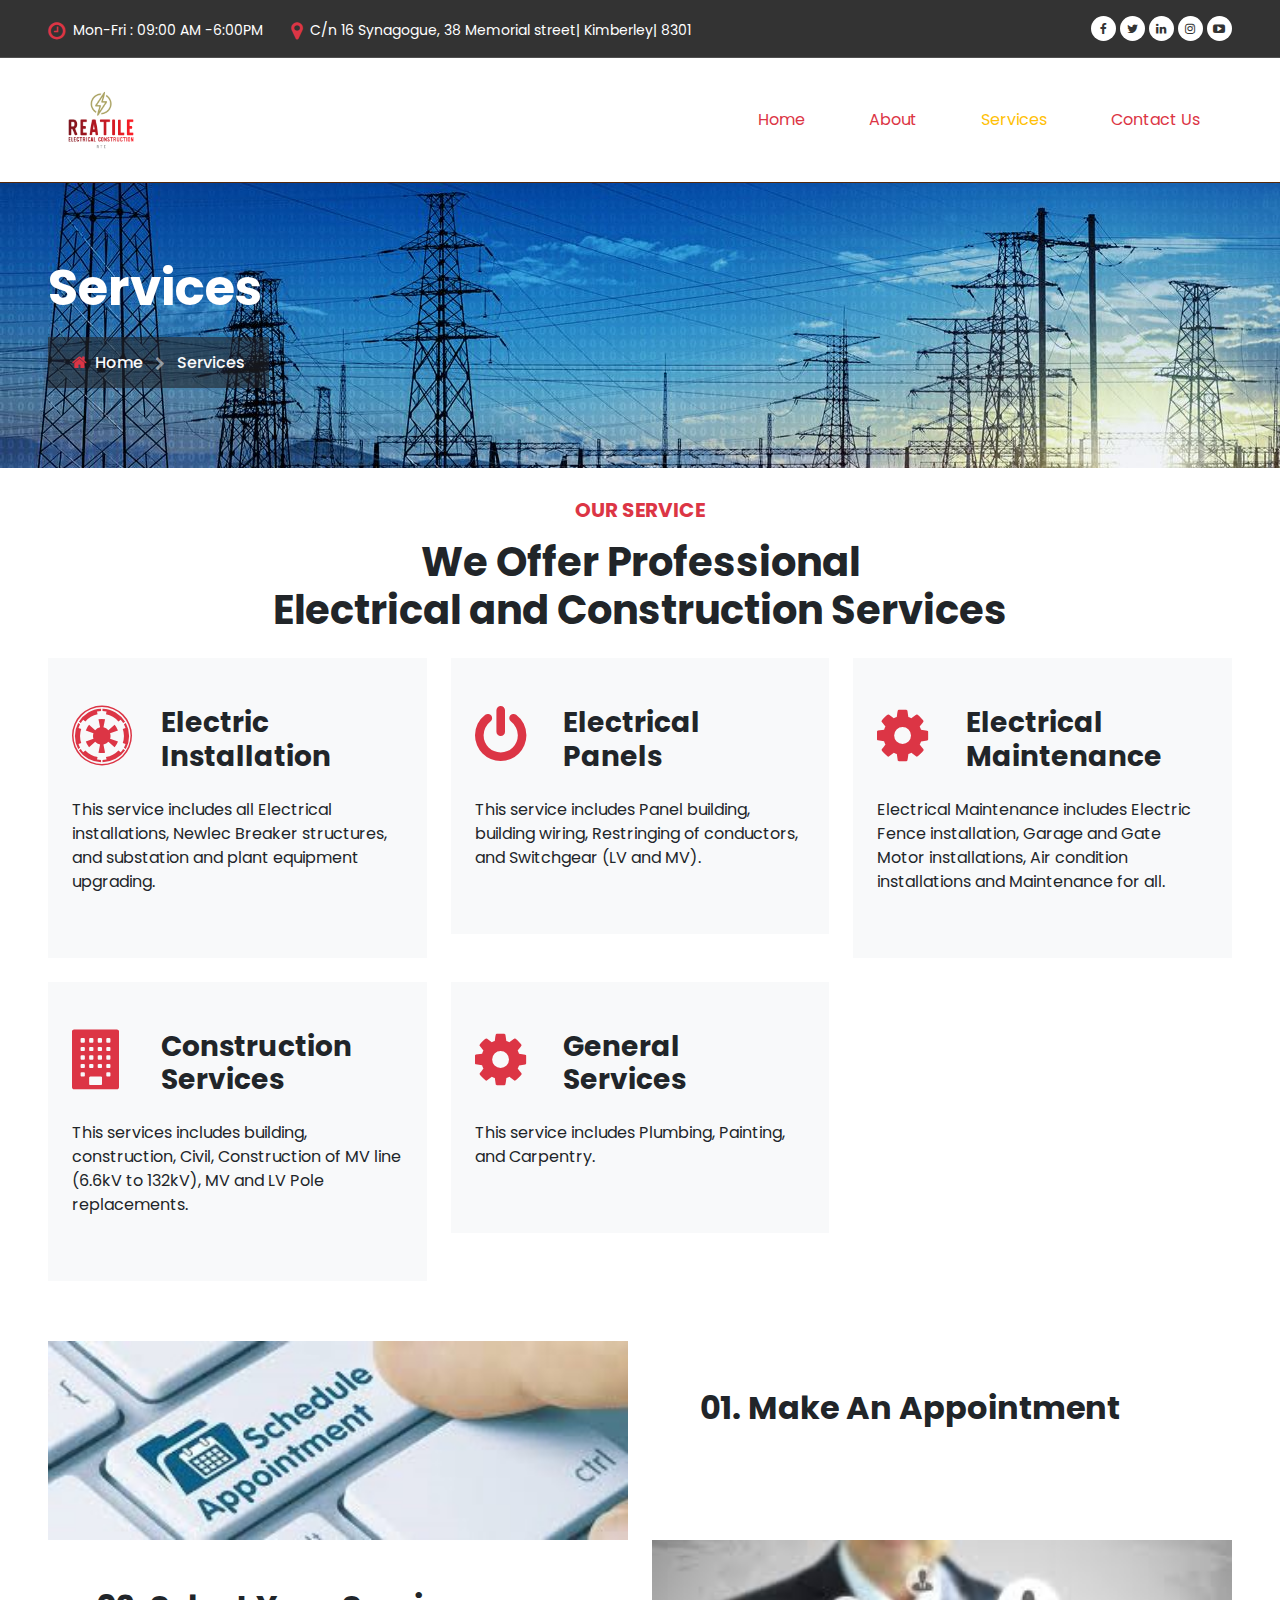
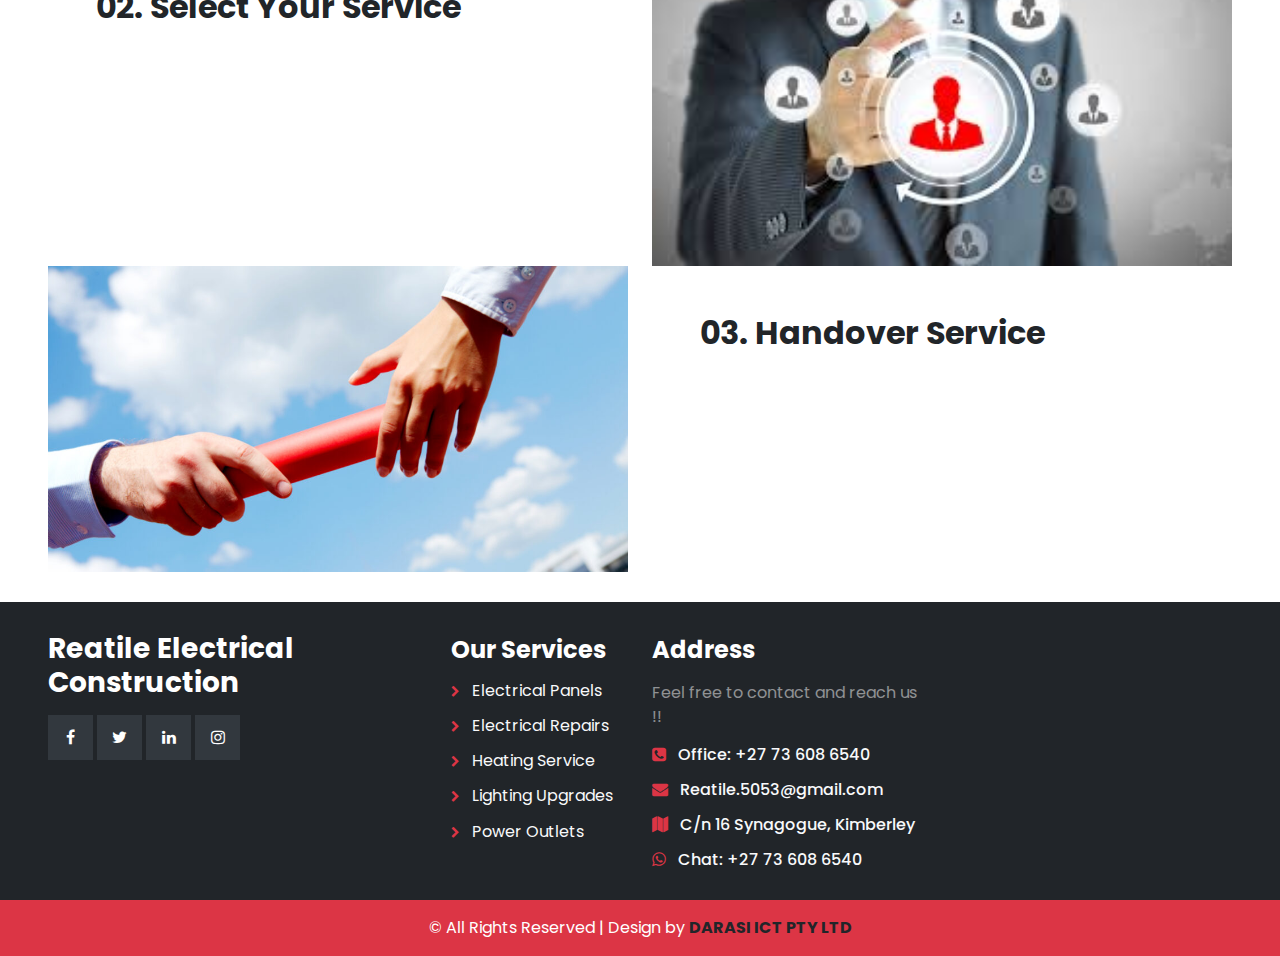
<file: services.html>
<!DOCTYPE html>
<html lang="en">
<head>
	<meta charset="utf-8">
	<meta http-equiv="X-UA-Compatible" content="IE=edge">
	<meta name="viewport" content="width=device-width, initial-scale=1">
	<title>Reatile.com</title>
		<link rel="icon" href="img/logo1.png" type="image/gif" />
	<link href="css/bootstrap.min.css" rel="stylesheet" >
	<link href="css/font-awesome.min.css" rel="stylesheet" >
	<link href="css/global.css" rel="stylesheet">
	<link href="css/index.css" rel="stylesheet">
	<link href="https://fonts.googleapis.com/css2?family=Poppins&display=swap" rel="stylesheet">
	<script src="js/bootstrap.bundle.min.js"></script>
</head>
<body>
<div class="main_serv">
<div class="main_1 bg_backn">
  <section id="top" class="pt-3 pb-3">
<div class="container-fluid px-5">
 <div class="row top_1">
  <div class="col-md-8">
    <div class="top_1l mt-1">
    <ul class="mb-0 font_14">
		<li class="text-white d-inline-block"><i class="fa fa-clock-o me-1 col_oran fs-5 align-middle"></i>  Mon-Fri : 09:00 AM -6:00PM </li>
		<li class="text-white d-inline-block ms-4"><i class="fa fa-map-marker me-1 col_oran fs-5 align-middle"></i> C/n 16 Synagogue, 38 Memorial street| Kimberley| 8301 </li>
	</ul>
   </div>
  </div>
  <div class="col-md-4">
   <div class="top_1r text-end">
      <ul class="mb-0">
		<li class="text-white d-inline-block"><a class="bg-white d-block rounded-circle text-center col_purp font_12" href="#"><i class="fa fa-facebook"></i></a>  </li>
		<li class="text-white d-inline-block"><a class="bg-white d-block rounded-circle text-center col_purp font_12" href="#"><i class="fa fa-twitter"></i></a>  </li>
		<li class="text-white d-inline-block"><a class="bg-white d-block rounded-circle text-center col_purp font_12" href="#"><i class="fa fa-linkedin"></i></a>  </li>
		<li class="text-white d-inline-block"><a class="bg-white d-block rounded-circle text-center col_purp font_12" href="#"><i class="fa fa-instagram"></i></a>  </li>
		<li class="text-white d-inline-block"><a class="bg-white d-block rounded-circle text-center col_purp font_12" href="#"><i class="fa fa-youtube-play"></i></a>  </li>
	</ul>
   </div>
  </div>
 </div>
</div>
</section>
 <section id="header">
<nav class="navbar navbar-expand-md navbar-light pt-0 pb-0" id="navbar_sticky">
  <div class="container-fluid px-5">
    <div class="logo"><a href="index.html"><img src="img/logo1.png" alt="logo" /></a> </div>
    <button class="navbar-toggler" type="button" data-bs-toggle="collapse" data-bs-target="#navbarSupportedContent" aria-controls="navbarSupportedContent" aria-expanded="false" aria-label="Toggle navigation">
      <span class="navbar-toggler-icon"></span>
    </button>
    <div class="collapse navbar-collapse" id="navbarSupportedContent">
	   <ul class="navbar-nav mb-0 ms-auto">
        <li class="nav-item">
          <a class="nav-link"  href="index.html">Home</a>
        </li>
		 
		<li class="nav-item">
          <a class="nav-link" href="about.html">About </a>
        </li>
		
		<li class="nav-item">
          <a class="nav-link active" aria-current="page" href="services.html">Services </a>
        </li>
		
		
		<li class="nav-item">
          <a class="nav-link" href="contact.html">Contact Us </a>
        </li>

      </ul>
	  
    </div>
  </div>
</nav>
</section>
<section id="center" class="center_o">
 <div class="container-fluid px-5">
   <div class="row center_o1">
      <div class="col-md-12">
	   <h1 class="font_50 text-white lh-1">Services</h1>
	   <h6 class="d-inline-block text-light p-3 px-4 mb-0 mt-3"><a class="text-light" href="#"><i class="fa fa-home me-1 col_oran"></i> Home</a> <span><i class="fa fa-chevron-right text-white-50 mx-2 align-middle font_14"></i></span> Services</h6>
	  </div>
   </div>
 </div>
</section>
</div>
</div>

<section id="serv_h" class="p_3">
<div class="container-fluid px-5">
 <div class="row serv_h1 text-center mb-4">
   <div class="col-md-12">
      <h5 class="col_oran"> OUR SERVICE</h5>
	  <h1 class="mb-0 mt-3">We Offer Professional<br> Electrical and Construction Services</h1>
   </div>
 </div>
 <div class="row serv_h2">
   
   <div class="col-md-4">
      <div class="serv_h2i bg-light p-5 px-4">
	   <div class="serv_h2i1 row">
	    <div class="col-md-3">
		 <div class="serv_h2i1l">
		  <span class="font_60 col_oran lh-1"><i class="fa fa-empire"></i></span>
		 </div>
		</div>
		<div class="col-md-9">
		 <div class="serv_h2i1r">
		  <h3>Electric  <br> Installation</h3>
		 </div>
		</div>
	   </div>
	   <p class="mt-3">This service includes all Electrical installations, Newlec Breaker structures, and substation and plant equipment upgrading.</p>
	   
	  </div>
   </div>
   <div class="col-md-4">
      <div class="serv_h2i bg-light p-5 px-4">
	   <div class="serv_h2i1 row">
	    <div class="col-md-3">
		 <div class="serv_h2i1l">
		  <span class="font_60 col_oran lh-1"><i class="fa fa-power-off"></i></span>
		 </div>
		</div>
		<div class="col-md-9">
		 <div class="serv_h2i1r">
		  <h3>Electrical <br> Panels</h3>
		 </div>
		</div>
	   </div>
	   <p class="mt-3">This service includes Panel building, building wiring, Restringing of conductors, and Switchgear (LV and MV).</p>
	   
	  </div>
   </div>
   <div class="col-md-4">
      <div class="serv_h2i bg-light p-5 px-4">
	   <div class="serv_h2i1 row">
	    <div class="col-md-3">
		 <div class="serv_h2i1l">
		  <span class="font_60 col_oran lh-1"><i class="fa fa-gear"></i></span>
		 </div>
		</div>
		<div class="col-md-9">
		 <div class="serv_h2i1r">
		  <h3>Electrical  <br> Maintenance</h3>
		 </div>
		</div>
	   </div>
	   <p class="mt-3">Electrical Maintenance includes Electric Fence installation, Garage and Gate Motor installations, Air condition installations and Maintenance for all.</p>
	   
	  </div>
   </div>
 </div>
 <div class="row serv_h2 mt-4">
  
   
   <div class="col-md-4">
      <div class="serv_h2i bg-light p-5 px-4">
	   <div class="serv_h2i1 row">
	    <div class="col-md-3">
		 <div class="serv_h2i1l">
		  <span class="font_60 col_oran lh-1"><i class="fa fa-building"></i></span>
		 </div>
		</div>
		<div class="col-md-9">
		 <div class="serv_h2i1r">
		  <h3>Construction	 <br> Services</h3>
		 </div>
		</div>
	   </div>
	   <p class="mt-3">This services includes building, construction, Civil, Construction of MV line (6.6kV to 132kV), MV and LV Pole replacements.</p>
	   
	  </div>
   </div>
   <div class="col-md-4">
      <div class="serv_h2i bg-light p-5 px-4">
	   <div class="serv_h2i1 row">
	    <div class="col-md-3">
		 <div class="serv_h2i1l">
		  <span class="font_60 col_oran lh-1"><i class="fa fa-gear"></i></span>
		 </div>
		</div>
		<div class="col-md-9">
		 <div class="serv_h2i1r">
		  <h3>General <br> Services</h3>
		 </div>
		</div>
	   </div>
	   <p class="mt-3">This service includes Plumbing, Painting, and Carpentry.</p>
	  
	  </div>
   </div>
 </div>
</div>
</section>

<section id="appoint" class="p_3">
 <div class="container-fluid px-5">
    <div class="appoint_1 row">
	  <div class="col-md-6">
	   <div class="appoint_1l">
	     <div class="grid clearfix">
				  <figure class="effect-jazz mb-0">
					<a href="#"><img src="img/appointment1.jpg" class="w-100" alt="abc"></a>
				  </figure>
			  </div>
	   </div>
	  </div>
	  <div class="col-md-6">
	   <div class="appoint_1r p-5">
	     <h2>01. Make An Appointment</h2>
		 </div>
	  </div>
	</div>
	<div class="appoint_1 row">
	  <div class="col-md-6">
	   <div class="appoint_1r p-5">
	     <h2>02. Select Your Service</h2>
		 </div>
	  </div>
	  <div class="col-md-6">
	   <div class="appoint_1l">
	     <div class="grid clearfix">
				  <figure class="effect-jazz mb-0">
					<a href="#"><img src="img/service.jfif" class="w-100" alt="abc"></a>
				  </figure>
			  </div>
	   </div>
	  </div>
	</div>
	<div class="appoint_1 row">
	  <div class="col-md-6">
	   <div class="appoint_1l">
	     <div class="grid clearfix">
				  <figure class="effect-jazz mb-0">
					<a href="#"><img src="img/handover.jpg" class="w-100" alt="abc"></a>
				  </figure>
			  </div>
	   </div>
	  </div>
	  <div class="col-md-6">
	   <div class="appoint_1r p-5">
	     <h2>03. Handover Service</h2>
		</div>
	  </div>
	</div>
 </div>
</section>

<section id="footer" class="p_3 bg-dark">
<div class="container-fluid px-5">
 
 <div class="row footer_2 ">
 
   <div class="col-md-4">
     <div class="footer_2i">
      <h3 class="mb-3"><a class="text-white" href="index.html"> Reatile Electrical Construction</a></h3>

	  <ul class="mb-0">
		<li class="text-white d-inline-block"><a class="d-block  text-center" href="#"><i class="fa fa-facebook"></i></a>  </li>
		<li class="text-white d-inline-block"><a class="d-block  text-center" href="#"><i class="fa fa-twitter"></i></a>  </li>
		<li class="text-white d-inline-block"><a class="d-block  text-center" href="#"><i class="fa fa-linkedin"></i></a>  </li>
		<li class="text-white d-inline-block"><a class="d-block  text-center " href="#"><i class="fa fa-instagram"></i></a>  </li>
	</ul>
	 </div>
   </div>
   <div class="col-md-2">
     <div class="footer_2i">
      <h4 class="text-white mb-3 mt-1">Our Services</h4>
	 <div class="row footer_2ism">
	 <h6 class="fw-normal col-md-12 col-6"><a class="text-light" href="#"><i class="fa fa-chevron-right me-2 col_oran font_12"></i> Electrical Panels</a></h6>
	 <h6 class="fw-normal mt-2 col-md-12 col-6"><a class="text-light" href="#"><i class="fa fa-chevron-right me-2 col_oran font_12"></i> Electrical Repairs</a></h6>
	 <h6 class="fw-normal mt-2 col-md-12 col-6"><a class="text-light" href="#"><i class="fa fa-chevron-right me-2 col_oran font_12"></i> Heating Service</a></h6>
	 <h6 class="fw-normal mt-2 col-md-12 col-6"><a class="text-light" href="#"><i class="fa fa-chevron-right me-2 col_oran font_12"></i> Lighting Upgrades</a></h6>
	 <h6 class="fw-normal mt-2 col-md-12 col-6"><a class="text-light" href="#"><i class="fa fa-chevron-right me-2 col_oran font_12"></i> Power Outlets</a></h6>

	 </div>
	 </div>
   </div>
   <div class="col-md-3">
     <div class="footer_2i">
      <h4 class="text-white mb-3 mt-1">Address</h4>
	   <p class="text-white-50">Feel free to contact and reach us !!</p>
	 <h6 class="text-light"><i class="fa fa-phone-square col_oran me-2"></i> Office: +27 73 608 6540</h6>
	   <h6 class="text-light mt-3"><i class="fa fa-envelope col_oran me-2"></i> Reatile.5053@gmail.com</h6>
	   <h6 class="text-light mt-3"><i class="fa fa-map col_oran me-2"></i> C/n 16 Synagogue, Kimberley</h6>
	   <h6 class="text-light mt-3 mb-0"><i class="fa fa-whatsapp col_oran me-2"></i> Chat: +27 73 608 6540</h6>
	 </div>
   </div>
   
 </div>
 
</div>

</section>

<section id="footer_b" class="pt-3 pb-3 bg_oran">
<div class="container-fluid px-5">
 <div class="row footer_b1 text-center">
   <div class="col-md-12">
       <p class="mb-0 text-white">© All Rights Reserved | Design by <a class="fw-bold text-dark" href="https://dau14.github.io/DarasiICT/">DARASI ICT PTY LTD</a></p>
   </div>
 </div>
</div>
</section>

<script>
window.onscroll = function() {myFunction()};
var navbar_sticky = document.getElementById("navbar_sticky");
var sticky = navbar_sticky.offsetTop;
var navbar_height = document.querySelector('.navbar').offsetHeight;
function myFunction() {
  if (window.pageYOffset >= sticky + navbar_height) {
    navbar_sticky.classList.add("sticky")
	document.body.style.paddingTop = navbar_height + 'px';
  } else {
    navbar_sticky.classList.remove("sticky");
	document.body.style.paddingTop = '0'
  }
}
</script>

</body>


</html>
</file>
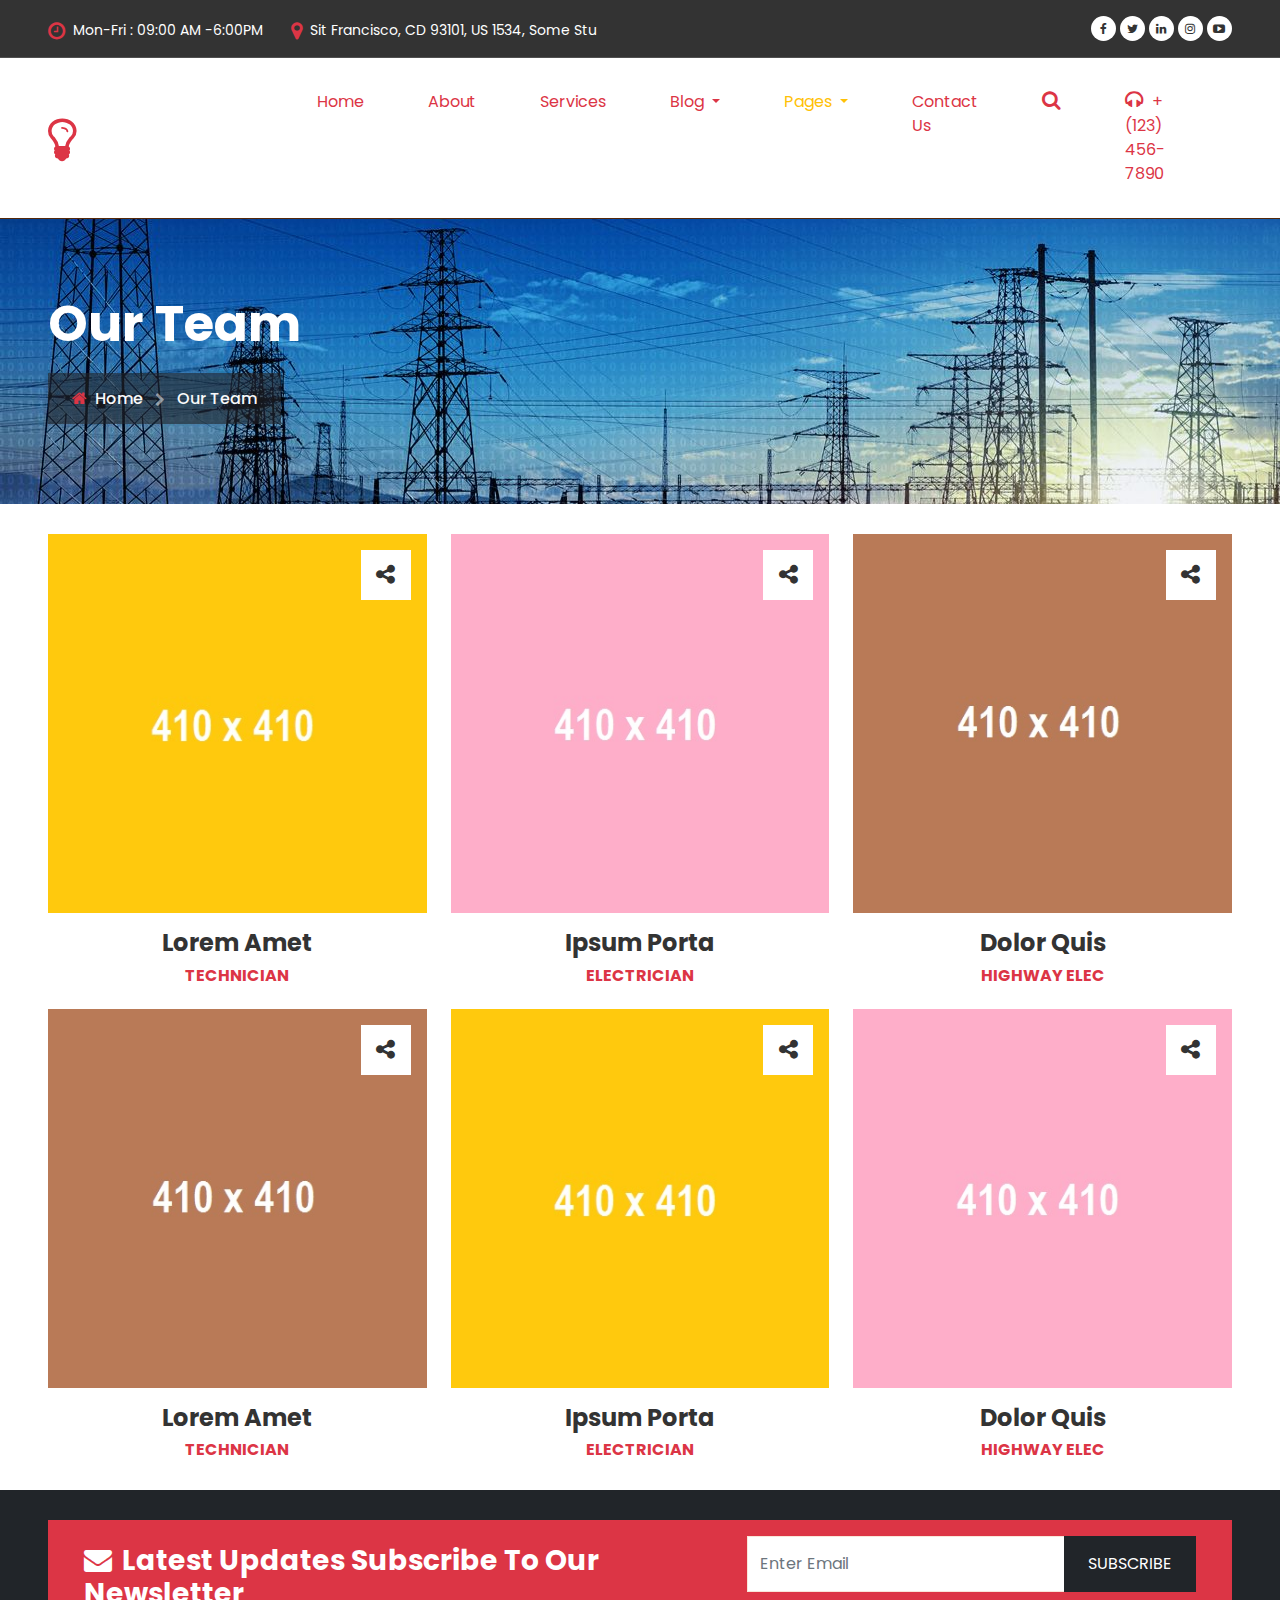
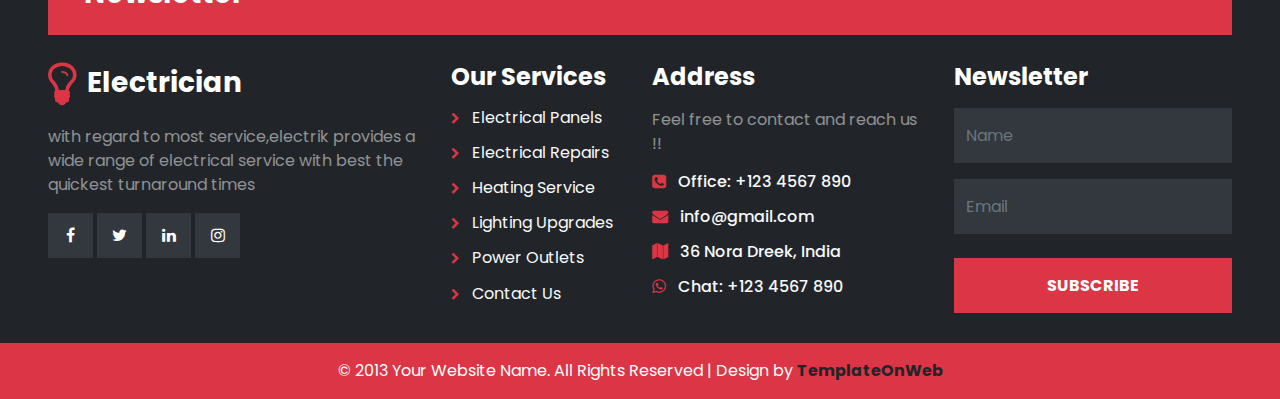
<file: team.html>
<!DOCTYPE html>
<html lang="en">
<head>
	<meta charset="utf-8">
	<meta http-equiv="X-UA-Compatible" content="IE=edge">
	<meta name="viewport" content="width=device-width, initial-scale=1">
	<title>Electrician</title>
	<link href="css/bootstrap.min.css" rel="stylesheet" >
	<link href="css/font-awesome.min.css" rel="stylesheet" >
	<link href="css/global.css" rel="stylesheet">
	<link href="css/about.css" rel="stylesheet">
	<link href="https://fonts.googleapis.com/css2?family=Poppins&display=swap" rel="stylesheet">
	<script src="js/bootstrap.bundle.min.js"></script>

</head>
<body>
<div class="main_team">
<div class="main_1 bg_backn">
  <section id="top" class="pt-3 pb-3">
<div class="container-fluid px-5">
 <div class="row top_1">
  <div class="col-md-8">
   <div class="top_1l mt-1">
    <ul class="mb-0 font_14">
		<li class="text-white d-inline-block"><i class="fa fa-clock-o me-1 col_oran fs-5 align-middle"></i>  Mon-Fri : 09:00 AM -6:00PM </li>
		<li class="text-white d-inline-block ms-4"><i class="fa fa-map-marker me-1 col_oran fs-5 align-middle"></i> Sit Francisco, CD 93101, US 1534, Some Stu </li>
	</ul>
   </div>
  </div>
  <div class="col-md-4">
   <div class="top_1r text-end">
      <ul class="mb-0">
		<li class="text-white d-inline-block"><a class="bg-white d-block rounded-circle text-center col_purp font_12" href="#"><i class="fa fa-facebook"></i></a>  </li>
		<li class="text-white d-inline-block"><a class="bg-white d-block rounded-circle text-center col_purp font_12" href="#"><i class="fa fa-twitter"></i></a>  </li>
		<li class="text-white d-inline-block"><a class="bg-white d-block rounded-circle text-center col_purp font_12" href="#"><i class="fa fa-linkedin"></i></a>  </li>
		<li class="text-white d-inline-block"><a class="bg-white d-block rounded-circle text-center col_purp font_12" href="#"><i class="fa fa-instagram"></i></a>  </li>
		<li class="text-white d-inline-block"><a class="bg-white d-block rounded-circle text-center col_purp font_12" href="#"><i class="fa fa-youtube-play"></i></a>  </li>
	</ul>
   </div>
  </div>
 </div>
</div>
</section>
 <section id="header">
<nav class="navbar navbar-expand-md navbar-light pt-0 pb-0" id="navbar_sticky">
  <div class="container-fluid px-5">
    <a class="text-white navbar-brand fw-bold me-0 p-0" href="index.html"><i class="fa fa-lightbulb-o col_oran me-1 font_50 align-middle"></i> Electrician</a>
    <button class="navbar-toggler" type="button" data-bs-toggle="collapse" data-bs-target="#navbarSupportedContent" aria-controls="navbarSupportedContent" aria-expanded="false" aria-label="Toggle navigation">
      <span class="navbar-toggler-icon"></span>
    </button>
    <div class="collapse navbar-collapse" id="navbarSupportedContent">
	   <ul class="navbar-nav mb-0 ms-auto">
        <li class="nav-item">
          <a class="nav-link" aria-current="page" href="index.html">Home</a>
        </li>
		 
		<li class="nav-item">
          <a class="nav-link" href="about.html">About </a>
        </li>
		
		<li class="nav-item">
          <a class="nav-link" href="services.html">Services </a>
        </li>
		
		<li class="nav-item dropdown">
          <a class="nav-link dropdown-toggle" href="#" id="navbarDropdown" role="button" data-bs-toggle="dropdown" aria-expanded="false">
            Blog
          </a>
          <ul class="dropdown-menu drop_1" aria-labelledby="navbarDropdown">
            <li><a class="dropdown-item" href="blog.html"> Blog</a></li>
            <li><a class="dropdown-item border-0" href="blog_detail.html"> Blog Detail</a></li>
          </ul>
        </li>
		
		<li class="nav-item dropdown">
          <a class="nav-link dropdown-toggle active" href="#" id="navbarDropdown" role="button" data-bs-toggle="dropdown" aria-expanded="false">
            Pages
          </a>
          <ul class="dropdown-menu drop_1" aria-labelledby="navbarDropdown">
            <li><a class="dropdown-item" href="team.html"> Team</a></li>
			 <li><a class="dropdown-item" href="pricing.html"> Pricing</a></li>
			  <li><a class="dropdown-item" href="appointment.html"> Appointment</a></li>
            <li><a class="dropdown-item border-0" href="faq.html"> Faq</a></li>
          </ul>
        </li>
		
		<li class="nav-item">
          <a class="nav-link" href="contact.html">Contact Us</a>
        </li>

      </ul>
	   <ul class="navbar-nav mb-0 ms-auto">
	     <li class="nav-item dropdown">
          <a class="nav-link dropdown-toggle dropdown_search nav_hide fs-5 lh-1" href="#" id="navbarDropdown" role="button" data-bs-toggle="dropdown" aria-expanded="false">
            <i class="fa fa-search"></i>
          </a>
          <ul class="dropdown-menu drop_2 drop_1 p-3" aria-labelledby="navbarDropdown">
            <li>
			  <div class="input-group">
				<input type="text" class="form-control rounded-0" placeholder="Search Here">
				<span class="input-group-btn">
					<button class="btn btn-primary bg_oran rounded-0 p-3 px-4 border-0" type="button">
						<i class="fa fa-search"></i> </button>
				</span>
		</div>
			</li>
          </ul>
        </li>
         <li class="nav-item">
          <a class="nav-link" href="#"><i class="fa fa-headphones  col_oran me-1 fs-5"></i> +(123) 456-7890 </a>
        </li>
		
      </ul>
    </div>
  </div>
</nav>
</section>
<section id="center" class="center_o">
 <div class="container-fluid px-5">
   <div class="row center_o1">
      <div class="col-md-12">
	   <h1 class="font_50 text-white lh-1">Our Team</h1>
	   <h6 class="d-inline-block text-light p-3 px-4 mb-0 mt-3"><a class="text-light" href="#"><i class="fa fa-home me-1 col_oran"></i> Home</a> <span><i class="fa fa-chevron-right text-white-50 mx-2 align-middle font_14"></i></span> Our Team</h6>
	  </div>
   </div>
 </div>
</section>
</div>
</div>

<section id="team_h" class="p_3">
<div class="container-fluid px-5">
 <div class="row team_h1">
   <div class="col-md-4">
      <div class="team_h1i">
	    <div class="team_h1i1 position-relative">
		  <div class="team_h1i1i">
		    <div class="grid clearfix">
				  <figure class="effect-jazz mb-0">
					<a href="#"><img src="img/6.jpg" class="w-100" alt="abc"></a>
				  </figure>
			  </div>
		  </div>
		  <div class="team_h1i1i1 position-absolute top-0 text-end w-100 p-3">
		   <ul class="mb-0 nav_1">
		    <li><a class="bg-white" href="#"><i class="fa fa-share-alt"></i></a></li>
		   </ul>
		   <ul class="mb-0 nav_2">
		    <li><a class="bg_oran text-white" href="#"><i class="fa fa-instagram"></i></a></li>
			<li><a class="bg_oran text-white" href="#"><i class="fa fa-twitter"></i></a></li>
			<li><a class="bg_oran text-white" href="#"><i class="fa fa-linkedin"></i></a></li>
		   </ul>
		  </div>
		</div>
		<div class="team_h1i2 text-center">
		 <h4 class="mt-3"><a href="#">Lorem Amet</a></h4>
		 <h5 class="col_oran fs-6 mb-0">TECHNICIAN</h5>
		</div>
	  </div>
   </div>
   <div class="col-md-4">
      <div class="team_h1i">
	    <div class="team_h1i1 position-relative">
		  <div class="team_h1i1i">
		    <div class="grid clearfix">
				  <figure class="effect-jazz mb-0">
					<a href="#"><img src="img/7.jpg" class="w-100" alt="abc"></a>
				  </figure>
			  </div>
		  </div>
		  <div class="team_h1i1i1 position-absolute top-0 text-end w-100 p-3">
		   <ul class="mb-0 nav_1">
		    <li><a class="bg-white" href="#"><i class="fa fa-share-alt"></i></a></li>
		   </ul>
		   <ul class="mb-0 nav_2">
		    <li><a class="bg_oran text-white" href="#"><i class="fa fa-instagram"></i></a></li>
			<li><a class="bg_oran text-white" href="#"><i class="fa fa-twitter"></i></a></li>
			<li><a class="bg_oran text-white" href="#"><i class="fa fa-linkedin"></i></a></li>
		   </ul>
		  </div>
		</div>
		<div class="team_h1i2 text-center">
		 <h4 class="mt-3"><a href="#">Ipsum Porta</a></h4>
		 <h5 class="col_oran fs-6 text-uppercase mb-0">Electrician </h5>
		</div>
	  </div>
   </div>
   <div class="col-md-4">
      <div class="team_h1i">
	    <div class="team_h1i1 position-relative">
		  <div class="team_h1i1i">
		    <div class="grid clearfix">
				  <figure class="effect-jazz mb-0">
					<a href="#"><img src="img/8.jpg" class="w-100" alt="abc"></a>
				  </figure>
			  </div>
		  </div>
		  <div class="team_h1i1i1 position-absolute top-0 text-end w-100 p-3">
		   <ul class="mb-0 nav_1">
		    <li><a class="bg-white" href="#"><i class="fa fa-share-alt"></i></a></li>
		   </ul>
		   <ul class="mb-0 nav_2">
		    <li><a class="bg_oran text-white" href="#"><i class="fa fa-instagram"></i></a></li>
			<li><a class="bg_oran text-white" href="#"><i class="fa fa-twitter"></i></a></li>
			<li><a class="bg_oran text-white" href="#"><i class="fa fa-linkedin"></i></a></li>
		   </ul>
		  </div>
		</div>
		<div class="team_h1i2 text-center">
		 <h4 class="mt-3"><a href="#">Dolor Quis</a></h4>
		 <h5 class="col_oran fs-6 mb-0">HIGHWAY ELEC</h5>
		</div>
	  </div>
   </div>
 </div>
 <div class="row team_h1 mt-4">
   <div class="col-md-4">
      <div class="team_h1i">
	    <div class="team_h1i1 position-relative">
		  <div class="team_h1i1i">
		    <div class="grid clearfix">
				  <figure class="effect-jazz mb-0">
					<a href="#"><img src="img/31.jpg" class="w-100" alt="abc"></a>
				  </figure>
			  </div>
		  </div>
		  <div class="team_h1i1i1 position-absolute top-0 text-end w-100 p-3">
		   <ul class="mb-0 nav_1">
		    <li><a class="bg-white" href="#"><i class="fa fa-share-alt"></i></a></li>
		   </ul>
		   <ul class="mb-0 nav_2">
		    <li><a class="bg_oran text-white" href="#"><i class="fa fa-instagram"></i></a></li>
			<li><a class="bg_oran text-white" href="#"><i class="fa fa-twitter"></i></a></li>
			<li><a class="bg_oran text-white" href="#"><i class="fa fa-linkedin"></i></a></li>
		   </ul>
		  </div>
		</div>
		<div class="team_h1i2 text-center">
		 <h4 class="mt-3"><a href="#">Lorem Amet</a></h4>
		 <h5 class="col_oran fs-6 mb-0">TECHNICIAN</h5>
		</div>
	  </div>
   </div>
   <div class="col-md-4">
      <div class="team_h1i">
	    <div class="team_h1i1 position-relative">
		  <div class="team_h1i1i">
		    <div class="grid clearfix">
				  <figure class="effect-jazz mb-0">
					<a href="#"><img src="img/32.jpg" class="w-100" alt="abc"></a>
				  </figure>
			  </div>
		  </div>
		  <div class="team_h1i1i1 position-absolute top-0 text-end w-100 p-3">
		   <ul class="mb-0 nav_1">
		    <li><a class="bg-white" href="#"><i class="fa fa-share-alt"></i></a></li>
		   </ul>
		   <ul class="mb-0 nav_2">
		    <li><a class="bg_oran text-white" href="#"><i class="fa fa-instagram"></i></a></li>
			<li><a class="bg_oran text-white" href="#"><i class="fa fa-twitter"></i></a></li>
			<li><a class="bg_oran text-white" href="#"><i class="fa fa-linkedin"></i></a></li>
		   </ul>
		  </div>
		</div>
		<div class="team_h1i2 text-center">
		 <h4 class="mt-3"><a href="#">Ipsum Porta</a></h4>
		 <h5 class="col_oran fs-6 text-uppercase mb-0">Electrician </h5>
		</div>
	  </div>
   </div>
   <div class="col-md-4">
      <div class="team_h1i">
	    <div class="team_h1i1 position-relative">
		  <div class="team_h1i1i">
		    <div class="grid clearfix">
				  <figure class="effect-jazz mb-0">
					<a href="#"><img src="img/33.jpg" class="w-100" alt="abc"></a>
				  </figure>
			  </div>
		  </div>
		  <div class="team_h1i1i1 position-absolute top-0 text-end w-100 p-3">
		   <ul class="mb-0 nav_1">
		    <li><a class="bg-white" href="#"><i class="fa fa-share-alt"></i></a></li>
		   </ul>
		   <ul class="mb-0 nav_2">
		    <li><a class="bg_oran text-white" href="#"><i class="fa fa-instagram"></i></a></li>
			<li><a class="bg_oran text-white" href="#"><i class="fa fa-twitter"></i></a></li>
			<li><a class="bg_oran text-white" href="#"><i class="fa fa-linkedin"></i></a></li>
		   </ul>
		  </div>
		</div>
		<div class="team_h1i2 text-center">
		 <h4 class="mt-3"><a href="#">Dolor Quis</a></h4>
		 <h5 class="col_oran fs-6 mb-0">HIGHWAY ELEC</h5>
		</div>
	  </div>
   </div>
 </div>
</div>
</section>


<section id="footer" class="p_3 bg-dark">
<div class="container-fluid px-5">
 <div class="row footer_1 mb-4 bg_oran mx-0 p-3 px-4">
   <div class="col-md-7">
     <div class="footer_1l pt-2">
	  <h3 class="text-white"><i class="fa fa-envelope me-1"></i> Latest Updates Subscribe To Our Newsletter</h3>
	 </div>
   </div>
   <div class="col-md-5">
     <div class="footer_1r">
	   <div class="input-group">
				<input type="text" class="form-control rounded-0" placeholder="Enter Email">
				<span class="input-group-btn">
					<button class="btn btn-primary bg-dark rounded-0 p-3 px-4 border-0" type="button">
						SUBSCRIBE </button>
				</span>
		</div>
	 </div>
   </div>
 </div>
 <div class="row footer_2 ">
   <div class="col-md-4">
     <div class="footer_2i">
      <h3 class="mb-3"><a class="text-white" href="index.html"><i class="fa fa-lightbulb-o col_oran me-1 font_50 align-middle"></i> Electrician</a></h3>
	  <p class="text-white-50">with regard to most service,electrik provides a wide range of electrical service with best the quickest turnaround times</p>
	  <ul class="mb-0">
		<li class="text-white d-inline-block"><a class="d-block  text-center" href="#"><i class="fa fa-facebook"></i></a>  </li>
		<li class="text-white d-inline-block"><a class="d-block  text-center" href="#"><i class="fa fa-twitter"></i></a>  </li>
		<li class="text-white d-inline-block"><a class="d-block  text-center" href="#"><i class="fa fa-linkedin"></i></a>  </li>
		<li class="text-white d-inline-block"><a class="d-block  text-center " href="#"><i class="fa fa-instagram"></i></a>  </li>
	</ul>
	 </div>
   </div>
   <div class="col-md-2">
     <div class="footer_2i">
      <h4 class="text-white mb-3 mt-1">Our Services</h4>
	 <div class="row footer_2ism">
	 <h6 class="fw-normal col-md-12 col-6"><a class="text-light" href="#"><i class="fa fa-chevron-right me-2 col_oran font_12"></i> Electrical Panels</a></h6>
	 <h6 class="fw-normal mt-2 col-md-12 col-6"><a class="text-light" href="#"><i class="fa fa-chevron-right me-2 col_oran font_12"></i> Electrical Repairs</a></h6>
	 <h6 class="fw-normal mt-2 col-md-12 col-6"><a class="text-light" href="#"><i class="fa fa-chevron-right me-2 col_oran font_12"></i> Heating Service</a></h6>
	 <h6 class="fw-normal mt-2 col-md-12 col-6"><a class="text-light" href="#"><i class="fa fa-chevron-right me-2 col_oran font_12"></i> Lighting Upgrades</a></h6>
	 <h6 class="fw-normal mt-2 col-md-12 col-6"><a class="text-light" href="#"><i class="fa fa-chevron-right me-2 col_oran font_12"></i> Power Outlets</a></h6>
	 <h6 class="fw-normal mt-2 col-md-12 col-6 mb-0"><a class="text-light" href="#"><i class="fa fa-chevron-right me-2 col_oran font_12"></i> Contact Us</a></h6>
	 </div>
	 </div>
   </div>
   <div class="col-md-3">
     <div class="footer_2i">
      <h4 class="text-white mb-3 mt-1">Address</h4>
	   <p class="text-white-50">Feel free to contact and reach us !!</p>
	 <h6 class="text-light"><i class="fa fa-phone-square col_oran me-2"></i> Office: +123 4567 890</h6>
	   <h6 class="text-light mt-3"><i class="fa fa-envelope col_oran me-2"></i> info@gmail.com</h6>
	   <h6 class="text-light mt-3"><i class="fa fa-map col_oran me-2"></i> 36 Nora Dreek, India</h6>
	   <h6 class="text-light mt-3 mb-0"><i class="fa fa-whatsapp col_oran me-2"></i> Chat: +123 4567 890</h6>
	 </div>
   </div>
   <div class="col-md-3">
     <div class="footer_2i">
      <h4 class="text-white mb-3 mt-1">Newsletter</h4>
	   <input class="form-control text-white  border-0" placeholder="Name" type="text">
	   <input class="form-control text-white  mt-3 border-0" placeholder="Email" type="text">
	   <h6 class="mb-0 mt-4"><a class="button d-block text-center text-uppercase" href="#">Subscribe </a></h6>
	 </div>
   </div>
 </div>
 
</div>
</section>

<section id="footer_b" class="pt-3 pb-3 bg_oran">
<div class="container-fluid px-5">
 <div class="row footer_b1 text-center">
   <div class="col-md-12">
       <p class="mb-0 text-white">© 2013 Your Website Name. All Rights Reserved | Design by <a class="fw-bold text-dark" href="http://www.templateonweb.com">TemplateOnWeb</a></p>
   </div>
 </div>
</div>
</section>

<script>
window.onscroll = function() {myFunction()};
var navbar_sticky = document.getElementById("navbar_sticky");
var sticky = navbar_sticky.offsetTop;
var navbar_height = document.querySelector('.navbar').offsetHeight;
function myFunction() {
  if (window.pageYOffset >= sticky + navbar_height) {
    navbar_sticky.classList.add("sticky")
	document.body.style.paddingTop = navbar_height + 'px';
  } else {
    navbar_sticky.classList.remove("sticky");
	document.body.style.paddingTop = '0'
  }
}
</script>

</body>


</html>
</file>
<file: css/global.css>
/*
Template Name: Electrician
File: Layout CSS
Author: TemplatesOnWeb
Author URI: https://www.templateonweb.com/
Licence: <a href="https://www.templateonweb.com/license">Website Template Licence</a>
*/
body{
font-family: 'Poppins', sans-serif; 
}
ul{
list-style:none;
padding:0;
 }

a{
color: #333;
text-decoration:none;
 }
a:hover{
text-decoration:none;
color: #dc3545;
 }
a:focus{
text-decoration:none;
color: #dc3545;
 }

.button{
background:#dc3545; 
color:#fff!important;
display: inline-block;
transition: 0.3s;
padding: 18px 35px 18px 35px;
font-weight:bold;
 }

.button:hover{
background:#fff!important; 
color:#333!important;
 }
 
.button_1{
background:#dc3545; 
color:#fff!important;
display: inline-block;
transition: 0.3s;
padding: 18px 35px 18px 35px;
font-weight:bold;
 }

.button_1:hover{
background:#111!important; 
color:#fff!important;
 }
 

.grid figure {
position: relative;
float: left;
overflow: hidden;
width: 100%;
text-align: center;
cursor: pointer;
}
figure.effect-jazz figcaption::after,
figure.effect-jazz img
{
-webkit-transition: opacity 0.35s, -webkit-transform 0.35s;
transition: opacity 0.35s, transform 0.35s;
}

figure.effect-jazz:hover img {
-webkit-transform: scale3d(1.05,1.05,1);
transform: scale3d(1.05,1.05,1);
}

.col_oran{
color: #dc3545!important; 
 }
.bg_oran{
background: #dc3545!important; 
 }
.bg_back{
background:#000000c4;
}
.bg_backo{
background:#000000f5; 
 }
h1,h2,h3,h4,h5{
font-weight:bold; 
 }
hr{
opacity:1;
background-color:#f9e6d9; 
 }
.font_14{
font-size:14px; 
 }
.font_8{
font-size:8px; 
 }
.font_10{
font-size:10px; 
 }
.font_12{
font-size:12px; 
 }
.font_13{
font-size:13px; 
 }
.font_60{
font-size:60px!important; 
 }
.font_50{
font-size:50px!important; 
 }
.line {
height:4px!important;
width: 80px;
background-color:#dc3545;
}


.p_3{
padding-top:30px;
padding-bottom:30px; 
 }

.border_1{
border:1px solid #f9e6d9;
 }

.carousel_p .carousel-indicators {
bottom: -60px!important;
}
.carousel_p {
padding-bottom: 70px!important;
}

/*********************top****************/
.main {
background-image: url(../img/1.jpg);
background-position: center;
}
#top{    
   background: #333333;
}
.top_1r ul li a {
width: 25px;
height: 25px;
line-height: 25px;
transition: 0.3s;
}
.top_1r ul li a:hover {
background:#dc3545!important;
color:#fff;
}
/*********************top_end****************/

/*********************header****************/
.nav_hide:after{
display:none; 
 }

.navbar{
background:#fff;
 }
#header{
border-bottom: 1px solid #552809;
    border-top: 1px solid #505050;
}
#header .navbar-brand{
font-size:36px;
 }
.navbar-collapse {
align-items:start;

}

#header .nav-link{
padding:32px 32px;
color:#dc3545;
 }
#header .nav-link:hover{
background:none;
color:#dc3545;
 }
#header .nav-link:focus{
background:none;
color:#dc3545;
 }
#header .active{
background:none;
color:#ffc107;
 }


.drop_1{
min-width:220px;
padding:0;
border-radius:0;
margin-top:0!important;
border:none;
box-shadow: 0px 4px 20px -3px rgb(22 36 62 / 15%);
background:#fff;
 }
.drop_1 a{
padding-top:15px;
padding-bottom:15px;
border-bottom:1px solid #f9e6d9;
color:#333;
 }
.drop_1 a:hover{
background:#dc3545;
color:#fff;
 }
 
.drop_2{
min-width:280px;
 }
 
.sticky {
position: fixed;
top: 0;
width: 100%!important;
z-index:3;
background-color: #fff;
}
.sticky {
top: -40px;
transform: translateY(40px);
transition: transform .3s;
	border-bottom: 1px solid #ff781a; 
    border-top: 1px solid #505050;
}

.dropdown:hover .dropdown-menu { 
display: block; 
} 
.dropdown>.dropdown-toggle:active {
/*Without this, clicking will make it sticky*/
pointer-events: none;
}

/*********************header_end****************/


/*********************common****************/
.pages ul li{
 display:inline-block;
 }
.pages ul li a{
display:block;
color: #0c121d;
 margin: 0 2px;
 width:40px;
 height:40px;
 line-height:38px;
 text-align:center;
 border:1px solid #f9e6d9;
 background:#fff;
 }
.pages ul li a:hover{
 background: #dc3545;
 border:1px solid #dc3545;
 }
.pages ul li a:hover{
 color: #fff!important;
 }
.act{
background:#dc3545!important;
border:1px solid #dc3545!important;
color:#fff!important;
 }

 /* footer social icons */
ul.social-network {
list-style: none;
display: block;
margin-left:0 !important;
padding: 0;
}
ul.social-network li {
display: inline-block;
}

/* footer social icons */
.social-network a.icoRss:hover {
background-color: #F56505;
}
.social-network a.icoFacebook:hover {
background-color:#3B5998;
}
.social-network a.icoTwitter:hover {
background-color:#33ccff;
}
.social-network a.icoGoogle:hover {
background-color:#BD3518;
}
.social-network a.icoVimeo:hover {
background-color:#0590B8;
}
.social-network a.icoLinkedin:hover {
background-color:#007bb7;
}
.social-network a.icoRss:hover i, .social-network a.icoFacebook:hover i, .social-network a.icoTwitter:hover i,
.social-network a.icoGoogle:hover i, .social-network a.icoVimeo:hover i, .social-network a.icoLinkedin:hover i {
color:#fff;
}
a.socialIcon:hover, .socialHoverClass {
color:#44BCDD;
}

.social-circle li a {
display:inline-block;
position:relative;
margin:0 2px 0 2px;
-moz-border-radius:50%;
-webkit-border-radius:50%;
border-radius:50%;
text-align:center;
width: 40px;
height: 40px;
}
.social-circle li i {
margin:0;
line-height:40px;
text-align: center;
}

.social-circle li a:hover i, .triggeredHover {
-moz-transform: rotate(360deg);
-webkit-transform: rotate(360deg);
-ms--transform: rotate(360deg);
transform: rotate(360deg);
-webkit-transition: all 0.2s;
-moz-transition: all 0.2s;
-o-transition: all 0.2s;
-ms-transition: all 0.2s;
transition: all 0.2s;
}
.social-circle i {
color: #fff;
-webkit-transition: all 0.8s;
-moz-transition: all 0.8s;
-o-transition: all 0.8s;
-ms-transition: all 0.8s;
transition: all 0.8s;
}
.form-control:focus{
  box-shadow:none;
 border-color:#f9e6d9; 
 }
.form-select:focus{
 box-shadow:none;
 border-color:#f9e6d9;  
 }
.form-control{
border-color:#f9e6d9;
box-shadow:none;
border-radius:0;
height:55px;
 }
.form-select{
border-color:#f9e6d9;
box-shadow:none; 
border-radius:0;
height:55px;
color:#777;
 }

.shadow_box{
box-shadow: 0px 4px 20px -3px rgb(22 36 62 / 15%);
 }
.carousel-indicators [data-bs-target] {
 background-color:#dc3545; 
}

.input-group .form-control{
height:auto; 
 }
.input-group .form-control:focus{
box-shadow:none;
 }
.form-check .form-check-input:checked {
background-color: #dc3545;
border-color: #dc3545;
}
.form_text{
height:150px!important; 
 }

.center_o{
padding-top:80px;
padding-bottom:80px; 
background: url('../img/substation.jpg');
 }
.center_o1 h6{
background:#21252999;
 }
.line_1{
background:#373d44;
 }
 
.accordion-button {
background:#11
color:#fff; 
padding:15px 15px;
font-weight: bold;
border: 0;
font-size: 20px;
text-align: left;
}
.accordion-button:focus {
box-shadow: none;
border: none;
}
.accordion-button:not(.collapsed) {
background:#dc3545;
color:#fff;
padding:15px 15px;
}
.accordion-body {
padding: 20px;
background: #fff; 
}
.accordion-button::after {
width: auto;
height: auto;
content: "+";
font-size: 40px;
background-image: none;
font-weight: 100;
color: #000;
transform: translateY(-4px);
}
.accordion-button:not(.collapsed)::after {
width: auto;
height: auto;
background-image: none;
content: "-";
font-size: 40px;
transform: translate(-5px, -4px);
transform: rotate(0deg);
color: #fff;
}
.accordion-item{
border:none;
border-radius:0;
background:none;
border-bottom:1px solid #f9e6d9;
margin-bottom:10px;
}

.bg_backn{
background:#00000073!important; 
 }
/*********************common_end****************/

.team_h1i1i1 ul li a{
width:50px;
height:50px;
line-height:50px;
display:inline-block;
text-align:center;
font-size:22px; 
 }
.team_h1i1i1 .nav_2{
display:none; 
 }
.team_h1i1:hover .team_h1i1i1 .nav_2{
display:block;
transition: 0.3s; 
 }
.team_h1i1i1 .nav_2 li a:hover{
background:#111!important;
transition: 0.3s; 
 }
/*********************team_h_end****************/

/*********************blog_h****************/
.blog_h1i1i1 h3{
width:100px;
height:50px;
line-height:50px; 
 }
.blog_h1i2 h6{
width:100px;
height:40px;
line-height:40px;  
 }
/*********************blog_h_end****************/


/*********************footer****************/
.footer_2i ul li a {
width: 45px;
height: 45px;
line-height: 45px;
transition: 0.3s;
background:#32383e;
color:#fff;
}
.footer_2i ul li a:hover {
background:#dc3545!important;
color:#fff;
}
.footer_2i .form-control{
background:#32383e; 
 }
/*********************footer_end****************/


@media screen and (max-width : 767px){
.navbar-collapse{
max-height:300px;
overflow-y:scroll; 
border-top:1px solid #3a3939;
margin-top:15px;
 }
#header .nav-link{
font-size:26px!important;
border-bottom:1px solid #3a3939;
padding-top:10px;
padding-bottom:10px;
border-radius:0!important;
 }

.navbar .navbar-toggler{
box-shadow:none!important;
background:#fff;
border:none;
border-radius:0;
margin-top:0;
 }
.drop_1{
margin-top:0!important;
min-width:100%; 
 }
.drop_1 a{
font-size:22px;
padding-left:40px; 
 }
.navbar{
padding-top:10px!important;
padding-bottom:10px!important;
background-color: #101010;
 }

.sticky .drop_1{
margin-top:0!important; 
 }
.line{
margin-left:auto;
margin-right:auto; 
 }

.pages ul li{
margin-top:5px;
margin-bottom:5px; 
 }

.center_sm{
text-align:center!important; 
 }
.center_left{
text-align:left!important; 
 }
#top{
display:none; 
 }
.container-fluid{
padding-left:0.75rem!important; 
padding-right:0.75rem!important; 
 }
#header .navbar-brand {
font-size: 24px;
padding:10px 15px!important;
}
.serv_h1  br{
 display:none;
 }
.serv_h2i1r{
margin-top:15px; 
 }
.serv_h2i {
margin-top:8px; 
margin-bottom:8px;
text-align:center;  
 }
.serv_h2i p{
text-align:left;  
 }
.team_h1i{
margin-top:8px; 
margin-bottom:8px; 
 }
.testim_1i1 {
margin-top:8px; 
margin-bottom:8px; 
 }
.blog_h1i{
margin-top:8px; 
margin-bottom:8px; 
 }
.footer_1r{
margin-top:15px; 
 }
.footer_2i{
margin-top:8px;
margin-bottom:8px; 
 }
.footer_2i h3{
text-align:center;
 }
.footer_2i h4{
text-align:center;
 }
.footer_2i ul{
text-align:center;
 }
.footer_2ism h6{
margin-top:10px!important;
 }
.center_o1{
text-align:center; 
 }
.center_o1 .font_50{
font-size:40px!important; 
 }
 }
@media (min-width:576px) and (max-width:767px) {

 }
@media (min-width:768px) and (max-width:991px) {
.navbar-expand-md {
flex-wrap:wrap!important;
}
.drop_2 {
left:auto!important;
right:0!important;
 }
.container-fluid{
padding-left:0.75rem!important; 
padding-right:0.75rem!important; 
 }
.top_1l  ul li{
font-size:12px; 
 }
#header .navbar-brand {
font-size: 24px;
padding:10px 15px!important;
}
#header .nav-link {
padding: 18px 4px;
font-size:13px;
}
.drop_1{
margin-top:8px!important;
 }
.serv_h2i1l .font_60{
font-size:34px!important; 
 }
.footer_1l {
padding-top:0!important; 
 }
.footer_2i h3{
font-size:22px; 
 }
.footer_2i h4{
font-size:16px; 
margin-top:15px!important; 
 }
.footer_2i p{
font-size:13px; 
 }
.footer_2i h6{
font-size:13px; 
 }
.footer_2i ul li a {
width: 35px;
height: 35px;
line-height: 35px;
 }
.serv_h2i1r h3{
font-size:18px;  
 }
 }
@media (min-width:871px) and (max-width:991px) {
#header .nav-link {
padding: 18px 10px;
}
 }
@media (min-width:992px) and (max-width:1200px) {
.navbar-expand-md {
flex-wrap:wrap!important;
}
.drop_2{
left:auto!important;
right:0!important;
 }
.container-fluid{
padding-left:0.75rem!important; 
padding-right:0.75rem!important; 
 }
#header .nav-link {
padding: 18px 9px;
}
#header .navbar-brand {
padding-left:15px!important;
padding-right:15px!important;
}
.serv_h2i1l .font_60{
font-size:45px!important; 
 }

.footer_2i h3{
font-size:22px; 
 }
.footer_2i h4{
font-size:16px;
margin-top:15px!important;  
 }
.footer_2i p{
font-size:13px; 
 }
.footer_2i h6{
font-size:13px; 
 }
 
 }
</file>
<file: css/index.css>
/*
Template Name: Electrician
File: Layout CSS
Author: TemplatesOnWeb
Author URI: https://www.templateonweb.com/
Licence: <a href="https://www.templateonweb.com/license">Website Template Licence</a>
*/

/*********************about_h****************/
.about_h2il h3{
width:170px;
height:170px;
line-height:170px;
border:3px solid #c75200; 
 }
/*********************about_h_end****************/

/*********************serv_o****************/
.serv_o1i span{
width:120px;
height:120px;
line-height:120px; 
 }
/*********************serv_o_end****************/

/*********************team_h****************/

/*********************price****************/
#price {
background-image: url(../img/9.jpg);
background-position: center;
}
.logo {
	float: left;
	margin: 22px 0 22px;
	position: relative;
	left: 0;
}

.logo img {
	height: 80px;
}
.price_1ril span{
width:120px;
height:120px;
line-height:120px; 
 }
.price_1r hr{
background:#1c2428; 
 }
.price_1l{
padding-top:150px; 
 }
/*********************price_end****************/


@media screen and (max-width : 767px){
.caption_il  br{
display:none; 
 }
.caption_il  {
text-align:center;
margin-bottom:15px;
padding-top:0!important; 
 }
.caption_il p {
text-align:left; 
 }
.caption_il .font_50 {
font-size:36px!important;
 }
.about_h1r{
margin-top:15px;
text-align:center; 
 }
.about_h1r p{
text-align:left; 
 }
.about_h1ri1r{
margin-top:10px; 
 }
.about_h2i {
text-align:center;  
 }
.about_h2ir {
padding-top:15px!important; 
 }
.about_h2i {
margin-top:8px;
margin-bottom:8px; 
 }
.serv_pg1{
text-align:center; 
 }
.serv_pg1m{
margin-top:15px;
margin-bottom:15px; 
 }
.serv_pg1rir{
margin-top:15px; 
 }
.serv_o1i {
margin-top:8px;
margin-bottom:8px; 
 }
.serv_o1i p{
text-align:left; 
 }
.price_1l{
padding-top:0;
margin-bottom:15px;
text-align:center; 
 }
.price_1l .font_50{
font-size:36px!important;
 }
.price_1ril{
margin-bottom:15px;
text-align:center; 
 }
.price_1rir{
text-align:center; 
 }
 }


@media (min-width:576px) and (max-width:767px) {

 }
@media (min-width:768px) and (max-width:991px) {
.caption_ir img{
min-height:400px; 
 }
.caption_il {
padding-top:0!important; 
 }
.about_h1l img{
min-height:450px;  
 }
.about_h1ri1l .font_60{
font-size:40px!important; 
 }
.about_h2il h3 {
width: 90px;
height: 90px;
line-height: 90px;
}
.about_h2ir {
padding-top:20px!important; 
 }
.about_h2ir h4{
font-size:16px;
 }
.serv_pg1m img{
min-height:500px; 
 }
.serv_pg1ril .font_50{
font-size:30px!important; 
 }
.price_1ril span {
width: 70px;
height: 70px;
line-height: 70px;
}
.caption_il br{
display:none;
 }
 }

@media (min-width:992px) and (max-width:1200px) {
.caption_ir img{
min-height:450px; 
 }
.caption_il br{
display:none;
 }
.about_h1l img{
min-height:450px;  
 }
.about_h2il h3 {
width: 130px;
height: 130px;
line-height: 130px;
}
.about_h2ir {
padding-top:30px!important; 
 }
.about_h2ir h4{
font-size:18px;
 }
.price_1ril span {
width: 70px;
height: 70px;
line-height: 70px;
}
.price_1ril span {
width: 100px;
height: 100px;
line-height: 100px;
}
 }
@media (min-width:1201px) and (max-width:1270px) {
.caption_il br{
display:none;
 }
.about_h2il h3 {
width: 150px;
height: 150px;
line-height: 150px;
}
 }
@media (min-width:1400px) and (max-width:2000px) {
.about_h2il h3 {
    width: 200px;
    height: 200px;
    line-height: 200px;
}
 }
</file>
<file: css/about.css>
/*
Template Name: Electrician
File: Layout CSS
Author: TemplatesOnWeb
Author URI: https://www.templateonweb.com/
Licence: <a href="https://www.templateonweb.com/license">Website Template Licence</a>
*/

/*********************about****************/
.main_about {
background-image: url(../img/16.jpg);
background-position: center;
}
.about_pg1lil span{
width:100px;
height:100px;
line-height:100px; 
 }
#contact_h .about_pg1lil span{
width:80px;
height:80px;
line-height:80px; 
 }
.main_serv {
background-image: url(../img/28.jpg);
background-position: center;
}

.process_1l{
padding:50px 40px;
min-height:450px; 
 }
 
.main_team {
background-image: url(../img/30.jpg);
background-position: center;
}
.main_price {
background-image: url(../img/34.jpg);
background-position: center;
}
.main_appoint {
background-image: url(../img/35.jpg);
background-position: center;
}
.appoint_o .appoint_1l {
min-height:760px; 
 }
.main_faq {
background-image: url(../img/37.jpg);
background-position: center;
}
/*********************about_end****************/


@media screen and (max-width : 767px){
.about_pg1l{
text-align:center; 
 }
.about_pg1l .font_50{
font-size:36px!important;
 }
.about_pg1lir{
margin-top:15px; 
 }
.about_pg1lir p{
text-align:left;
 }
.about_pg1ril{
margin-top:15px;
margin-bottom:15px; 
 }
.contact_hr{
margin-top:15px;  
 }
.appoint_1r {
padding:0!important; 
margin-top:15px;
text-align:center;
margin-bottom:15px;
 }
.appoint_1l{
margin-bottom:15px;
 }
.appoint_1r p{
text-align:left;
 }
.visit_1l { 
text-align:center; 
 }
.visit_1r {
padding:15px!important;
padding-bottom:45px!important;
text-align:center; 
 }
.testim_1i1{
text-align:left; 
 }
.serv_h1  .font_50{
font-size:36px!important; 
 }
.serv_h1  p{
text-align:left;
 }
.faq_1r{
margin-top:15px; 
 }
.process_1l  .font_50{
font-size:36px!important; 
 }
.process_1l .button{
padding:15px 15px;
font-size:14px; 
 }
.process_1l .button_1{
padding:15px 15px; 
font-size:14px;
 }
.process_1l li{
margin:0!important;
 }
.process_1l {
padding: 50px 15px;
min-height:auto;
margin-bottom:15px;
}
.process_1  .pe-0{
padding-right:12px!important; 
 }
.process_1  .ps-0{
padding-left:12px!important; 
 }
.process_1r img{
height:auto; 
 }
.price_1i {
margin-top:8px;
margin-bottom:8px;
text-align:center; 
 }
.price_1i ul{
padding:10px!important;
text-align:left; 
 }
.visit_1lil{
margin-top:10px; 
 }
.appoint_o .appoint_1l {
min-height:auto;
text-align:center; 
 }
.appoint_o .appoint_1r img {
height:auto; 
 }
.appoint_o .appoint_1l .button_1{
padding:15px 20px; 
 }

 }


@media (min-width:576px) and (max-width:767px) {

 }
@media (min-width:768px) and (max-width:991px) {
.about_pg1l .font_50{
font-size:36px!important; 
 }
.about_pg1l p{
font-size:14px; 
 }
.about_pg1lil span {
width: 60px;
height: 60px;
line-height: 60px;
}
.about_pg1r img{
height:560px; 
 }
.contact_hr img{
height:450px;  
 }
#contact_h .about_pg1lil span {
width: 50px;
height: 50px;
line-height: 50px;
font-size:20px!important;
}
.appoint_1l img{
min-height:350px; 
 }
.appoint_1r {
padding:30px!important; 
 }
.visit_1r {
padding-left:10px!important;
padding-right:10px!important; 
 }
.faq_1l img{
min-height:450px;  
 }
.process_1l .button{
padding:15px 15px;
font-size:14px; 
 }
.process_1l .button_1{
padding:15px 15px; 
font-size:14px;
 }
.process_1l {
padding: 50px 15px;
margin-bottom:15px;
}
.appoint_o .appoint_1r {
padding:0!important; 
 }
 }

@media (min-width:992px) and (max-width:1200px) {
.about_pg1l .font_50{
font-size:45px!important; 
 }

.about_pg1lil span {
width: 80px;
height: 80px;
line-height: 80px;
}
.about_pg1r img{
height:560px; 
 }
#contact_h .about_pg1lil span {
width: 70px;
height: 70px;
line-height: 70px;
font-size:24px!important;
}
.appoint_1l img{
min-height:350px; 
 }
.contact_hr img{
height:450px;  
 }
.visit_1r {
padding-left:10px!important;
padding-right:10px!important; 
 }
.faq_1l img{
min-height:450px;  
 }
 }
@media (min-width:1201px) and (max-width:1270px) {

 }
</file>
